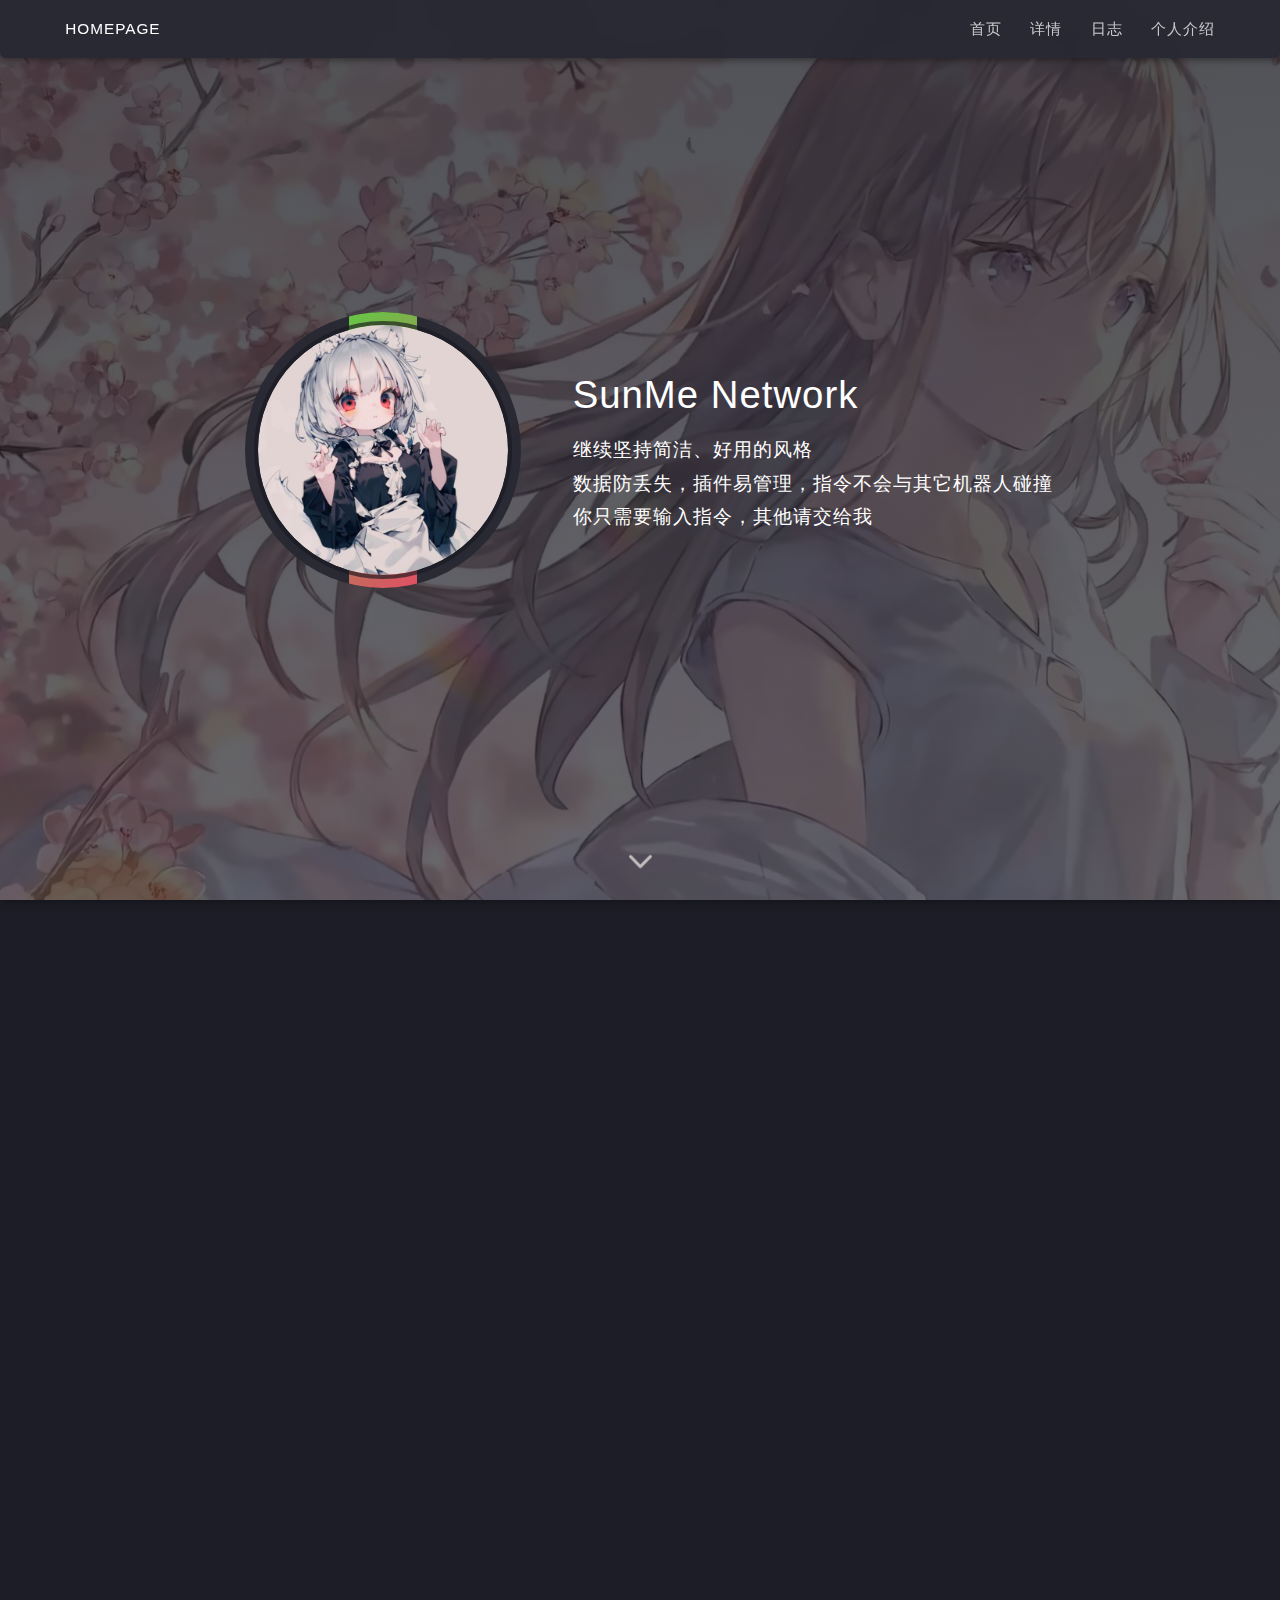
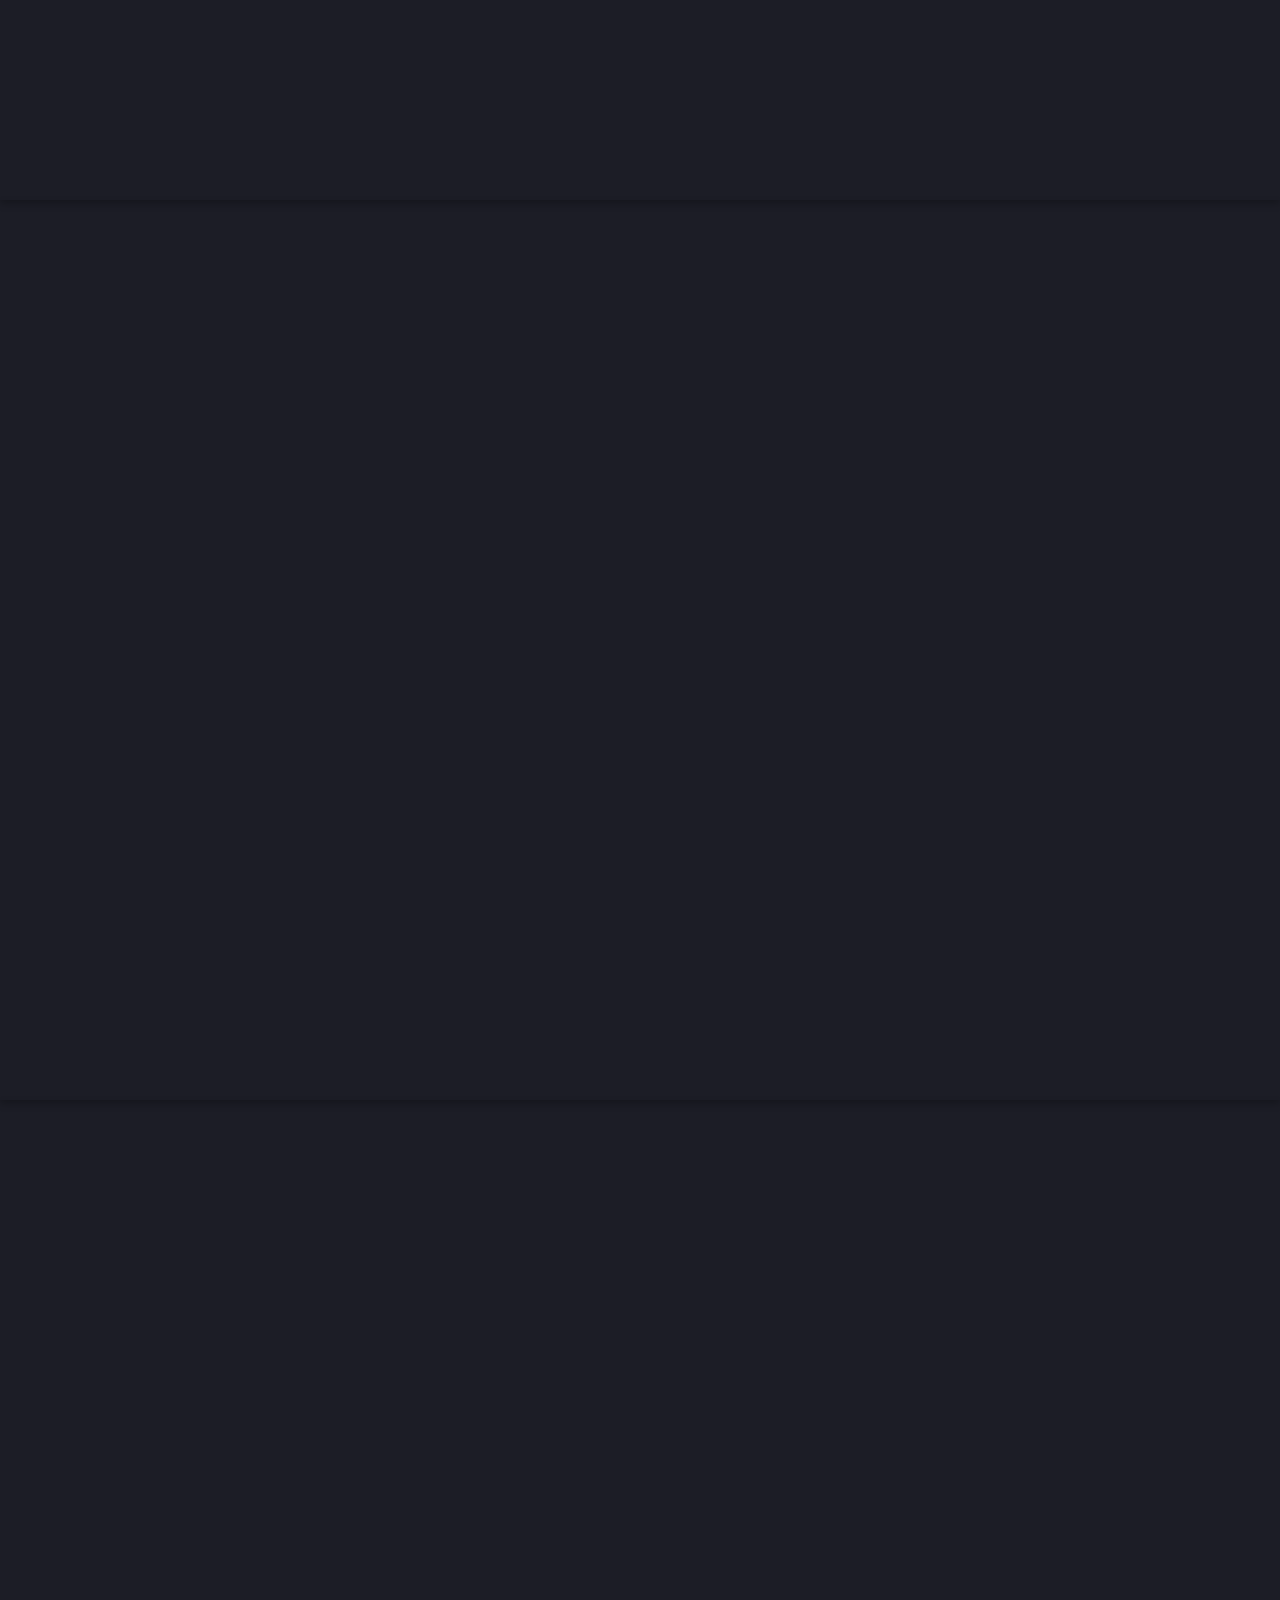
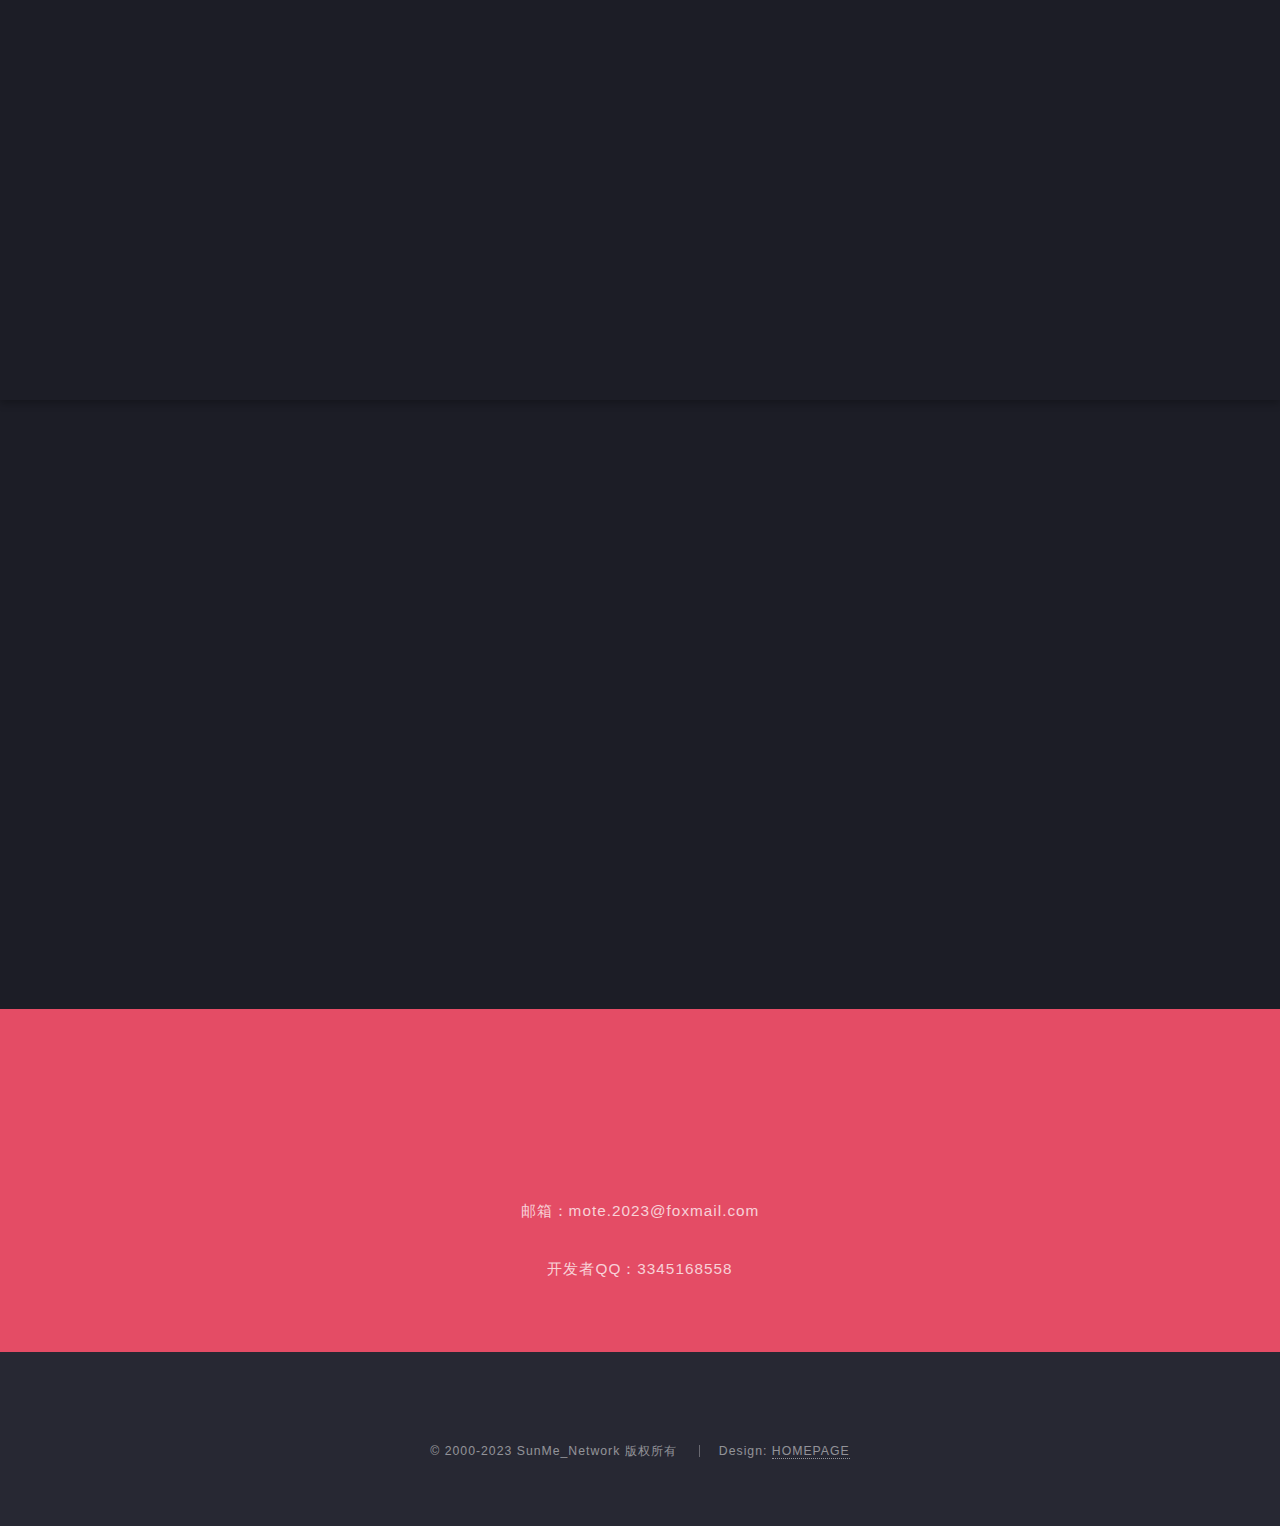
<file: index.html>
<!DOCTYPE html>
<html lang="en">

<head>
    <meta charset="UTF-8">
    <meta http-equiv="X-UA-Compatible" content="IE=edge">
    <meta name="viewport" content="width=device-width, initial-scale=1.0">
    <title>零次元风格のSunMe Bot</title>
    <meta name="description" content="一个叫做SunMe的小组织">
    <meta name="keywords" content="二次元，宅属性，前端，编程，全栈，绘画，设计">
    <link rel="icon" href="./image/index/logo.jpg">
    <link rel="stylesheet" href="./css/main.css">

    <!-- Scripts -->
    <script src="./js/jquery.min.js"></script>
    <script src="./js/jquery.scrolly.min.js"></script>
    <script src="./js/jquery.dropotron.min.js"></script>
    <script src="./js/jquery.scrollex.min.js"></script>
    <script src="./js/skel.min.js"></script>
    <script src="./js/util.js"></script>
    <script src="./js/main.js"></script>
</head>

<body class="landing">
    <div id="page-wrapper">
        <!-- Header -->
        <header id="header">
            <h1 id="logo"><a href="./index.html">HOMEPAGE</a></h1>
            <nav id="nav">
                <ul>
                    <li><a href="./index.html">首页</a></li>
                    <li><a href="#" onclick="a('./detail.html')">详情</a></li>
                    <li><a href="#" onclick="a('./log.html')">日志</a></li>
                    <li><a href="#" onclick="a('./persional.html')">个人介绍</a></li>
                </ul>
            </nav>
        </header>
    </div>

    <!-- 把请求到的内容加载到页面中 -->
    <div id="center">

        <!-- 首页 -->

        <!-- Banner -->
        <section id="banner">
            <div class="content">
                <span class="image">
                    <div class="img-content">
                        <img src="./image/index/logo.jpg" alt="SunMe资源" />
                    </div>
                </span>
                <header>
                    <h2>SunMe Network</h2>
                    <p>继续坚持简洁、好用的风格
                        <br>数据防丢失，插件易管理，指令不会与其它机器人碰撞
                        <br>你只需要输入指令，其他请交给我
                    </p>
                </header>
            </div>
            <a href="#one" class="goto-next scrolly">Next</a>
        </section>

        <!-- One -->
        <section id="one" class="spotlight style1 bottom">
            <span class="image fit main">
                <img src="./image/index/2.jpg" alt="关于我们" />
            </span>
            <div class="content">
                <div class="container">
                    <div class="row">
                        <div class="4u 12u$(medium)">
                            <header>
                                <h2>关于我们</h2>
                                <p>一个一天PV只有1000的小站，但还是想要好好做下去....</p>
                            </header>
                        </div>
                        <div class="4u 12u$(medium)">
                            <p>公告：
                                <br />提供各种资源网站源码的下载，弹幕网，个人引导页，导航网站...
                            </p>
                        </div>
                        <div class="4u$ 12u$(medium)">
                            <p>开源鸭起始:
                                <br />成立于2020年六一儿童节，目标是建设国内
                                <br />最大的二次元资源站，并在为此努力的路上。
                                <br />我们分享来自全球的动漫资源，无门槛下载
                                <br />资源给你最佳的体验。
                            </p>
                        </div>
                    </div>
                </div>
            </div>
            <a href="#two" class="goto-next scrolly">Next</a>
        </section>

        <!-- Two -->
        <section id="two" class="spotlight style2 right">
            <span class="image fit main">
                <img src="./image/index/3.jpg" alt="" /></span>
            <div class="content">
                <header>
                    <h2>源码下载、互动小站</h2>
                    <p>这个是源码资源下载站！</p>
                </header>
                <p>还希望大家多多投稿！
                    <br />其实还是每天按时审核的呢！
                <ul class="actions">
                    <li><a href=" " class="button">进入开源鸭</a></li>
                </ul>
            </div>
            <a href="#three" class="goto-next scrolly">Next</a>
        </section>

        <!-- Three -->
        <section id="three" class="spotlight style3 left">
            <span class="image fit main bottom"><img src="./image/index/4.jpg" alt="" /></span>
            <div class="content">
                <header>
                    <h2>源码</h2>
                    <p>一个最近才开始涉及的板块！</p>
                </header>
                <p>各种动漫网站源码的下载，弹幕网，个人引导页，导航网站，只要是动漫风的网页都很喜欢！</p>
                <ul class="actions">
                    <li><a href=" " class="button">进入萌源码</a></li>
                </ul>
            </div>
            <a href="#four" class="goto-next scrolly">Next</a>
        </section>

        <!-- Four -->
        <section id="four" class="wrapper style1 special fade-up">
            <div class="container">
                <header class="major">
                    <h2>SunMe团队</h2>
                    <p>是一群有一定 乱七八糟 经验的人员</p>
                </header>
                <div class="box alt">
                    <div class="row uniform">
                        <section class="4u 6u(medium) 12u$(xsmall)">
                            <div class="fa_icon">
                                <span class="icon alt major spinner_01">
                                    <img src="./image/index/acg.jpg" alt="" />
                                    <div class="hobby_img_info">
                                        <h1>动漫</h1>
                                        <h2>漫画&轻小说</h2>
                                    </div>
                                </span>
                            </div>
                            <h3 style="text-align: center;">编外人员</h3>
                            <p>（简介）</p>
                        </section>
                        <section class="4u 6u$(medium) 12u$(xsmall)">
                            <div class="fa_icon">
                                <span class="icon alt major spinner_02">
                                    <img src="./image/index/sheep.jpg" alt="" />
                                    <div class="hobby_img_info">
                                        <h1>编程</h1>
                                        <h2>Python&TypeScript</h2>
                                    </div>
                                </span>
                            </div>
                            <h3 style="text-align: center;">.sheep.</h3>
                            <p>（简介）</p>
                        </section>
                        <section class="4u$ 6u(medium) 12u$(xsmall)">
                            <div class="fa_icon">
                                <span class="icon alt major spinner_03">
                                    <img src="./image/index/reading.jpg" alt="" />
                                    <div class="hobby_img_info">
                                        <h1>音乐</h1>
                                        <h2>乐器&Midi</h2>
                                    </div>
                                </span>
                            </div>
                            <h3 style="text-align: center;">编外人员</h3>
                            <p>（简介）</p>
                        </section>
                    </div>
                </div>
            </div>
        </section>

        <!-- Five -->
        <section id="five" class="wrapper style2 special fade">
            <div class="container">
                <header>
                    <h2>联系方式</h2>
                    <p>这里是我们的联系方式</p>
                </header>
            </div>
            <p>邮箱：mote.2023@foxmail.com</p>
            <p>开发者QQ：3345168558</p>
        </section>

        <!-- Footer -->
        <footer id="footer">
            <ul class="copyright">
                <li>&copy; 2000-2023 SunMe_Network 版权所有</li>
                <li>Design: <a href="./index.html">HOMEPAGE</a></li>
            </ul>
        </footer>
    </div>

    <!-- 音乐播放器代码 -->

</body>

<script>
    // 使用ajax对页面的内容进行请求
    function a(url) {
        $.get(url, function (data) {
            $("#center").html(data)
        });
    }
</script>

</html>
</file>
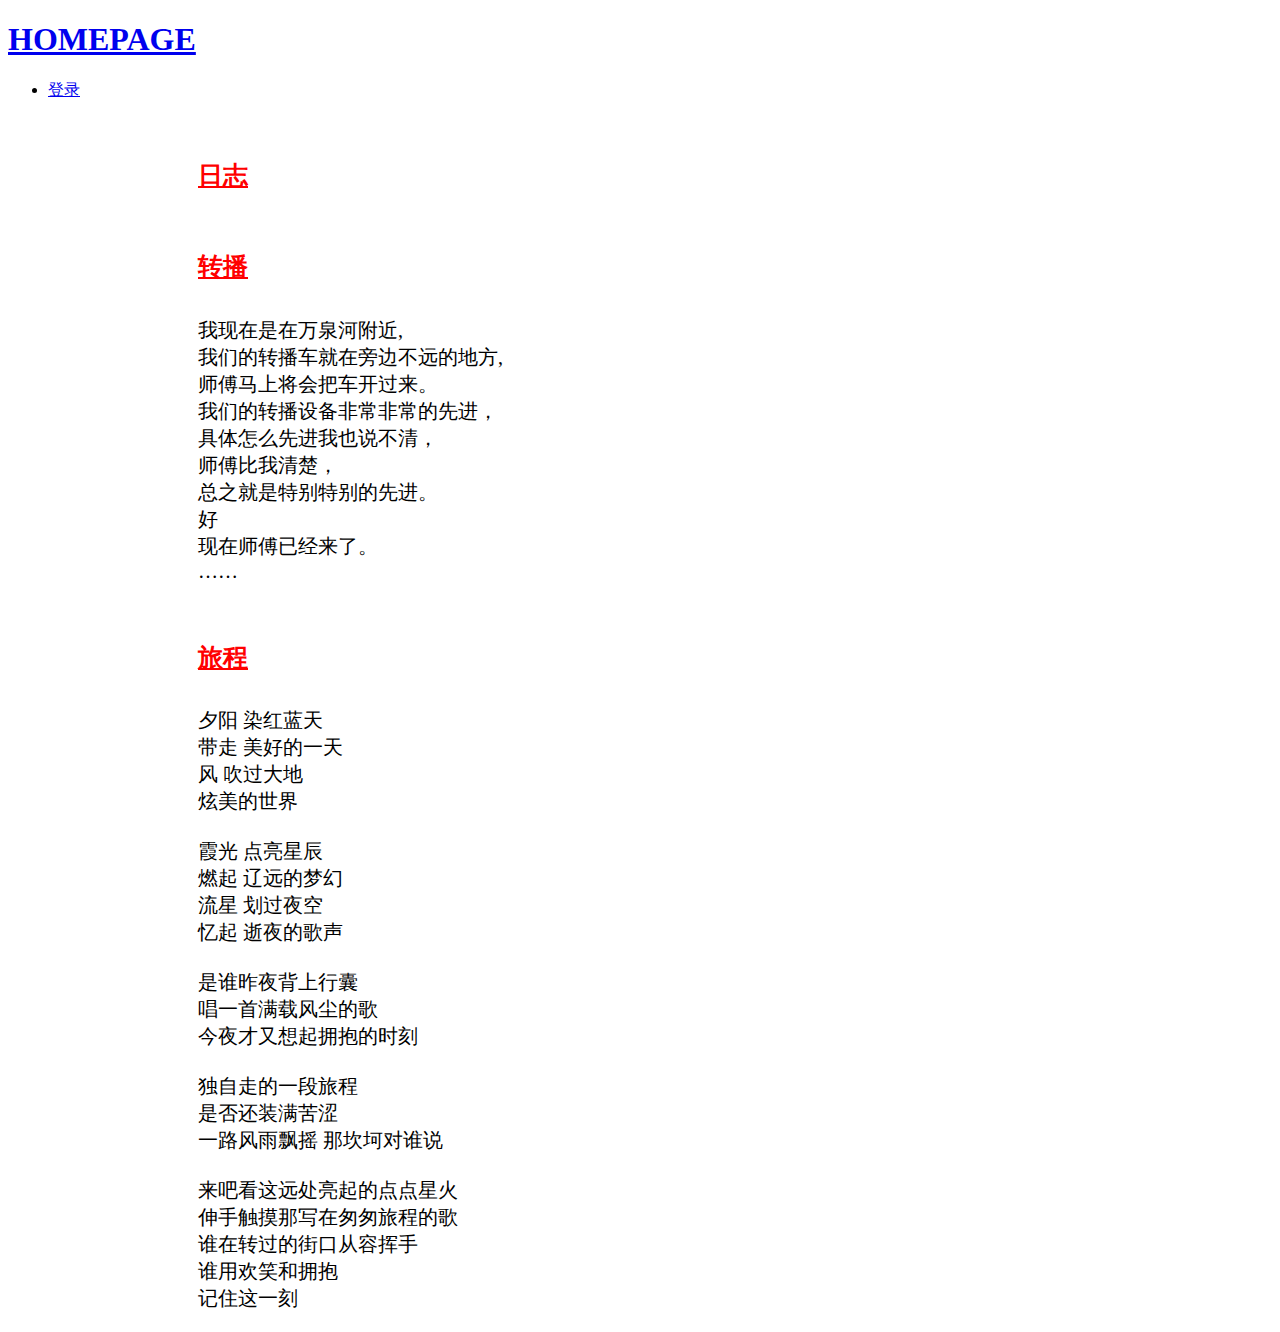
<file: log.html>
<!DOCTYPE html>
<html lang="en">

<head>
    <meta charset="UTF-8">
    <meta http-equiv="X-UA-Compatible" content="IE=edge">
    <meta name="viewport" content="width=device-width, initial-scale=1.0">
    <title>Document</title>
    <link rel="stylesheet" href="./css/log.css">
</head>

<body class="landing">
    <div id="page-wrapper">
        <!-- Header -->
        <header id="header">
            <h1 id="logo"><a href="./index.html">HOMEPAGE</a></h1>
            <nav id="nav">
                <ul>
                    <li><a href="#" class="button special" onclick="a('./login.html')">登录</a></li>
                </ul>
            </nav>
        </header>
    </div>

    <div id="middle">
        <h4>日志</h4>
            <h4>转播</h4>
            <p>我现在是在万泉河附近,<br>
                我们的转播车就在旁边不远的地方,<br>
                师傅马上将会把车开过来。<br>
                我们的转播设备非常非常的先进，<br>
                具体怎么先进我也说不清，<br>
                师傅比我清楚，<br>
                总之就是特别特别的先进。<br>
                好<br>
                现在师傅已经来了。<br>
                ……	</p>
            <h4>旅程</h4>
            <p>夕阳 染红蓝天<br>
                带走 美好的一天<br>
                风 吹过大地<br>
                炫美的世界<br>
                <br>
                霞光 点亮星辰<br>
                燃起 辽远的梦幻<br>
                流星 划过夜空<br>
                忆起 逝夜的歌声<br>
                <br>
                是谁昨夜背上行囊<br>
                唱一首满载风尘的歌<br>
                今夜才又想起拥抱的时刻<br>
                <br>
                独自走的一段旅程<br>
                是否还装满苦涩<br>
                一路风雨飘摇 那坎坷对谁说<br>
                <br>
                来吧看这远处亮起的点点星火<br>
                伸手触摸那写在匆匆旅程的歌<br>
                谁在转过的街口从容挥手<br>
                谁用欢笑和拥抱<br>
                记住这一刻</p>
    </div>
</body>

<script>
    // 使用ajax对页面的内容进行请求
    function a(url) {
        $.get(url, function (data) {
            $("#center").html(data)
        });
    }
</script>

</html>
</file>
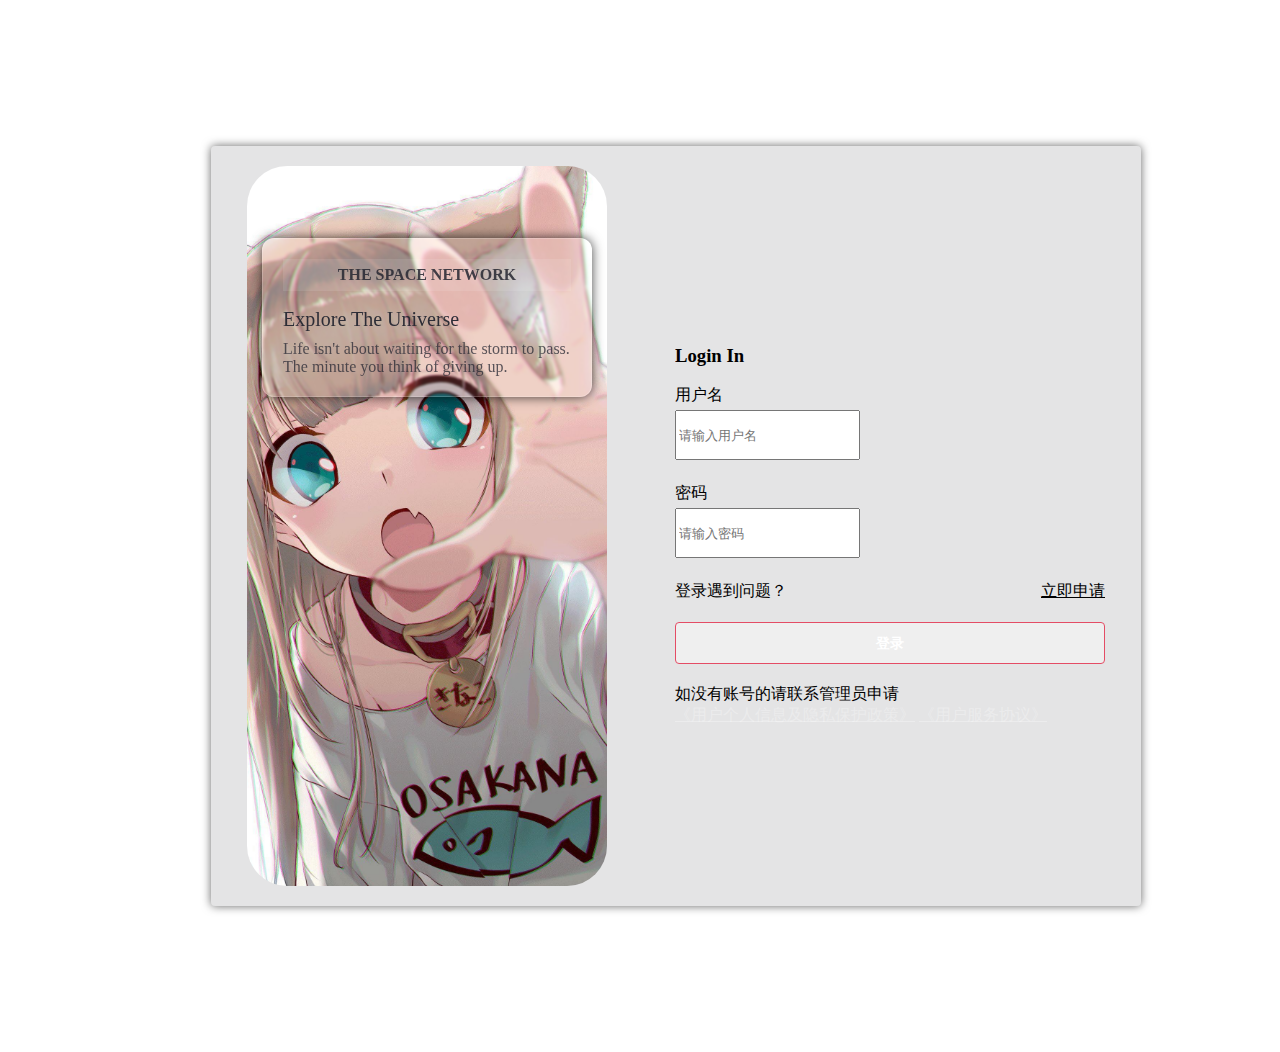
<file: login.html>
<!DOCTYPE html>
<html lang="en">

<head>
    <meta charset="UTF-8">
    <meta http-equiv="X-UA-Compatible" content="IE=edge">
    <meta name="viewport" content="width=device-width, initial-scale=1.0">
    <title>Document</title>
    <link rel="stylesheet" href="./css/login.css">
</head>

<body>
    <div class="contect">
        <div class="login-wrapper">
            <div class="left-img">
                <div class="glass">
                    <div class="tips">
                        <div class="title">
                            THE SPACE NETWORK
                        </div>
                        <h3>Explore The Universe</h3>
                        <span>Life isn't about waiting for the storm to pass.</span>
                        <br>
                        <span>The minute you think of giving up.</span>
                    </div>
                </div>
            </div>
            <div class="right-login-form">
                <div class="form-wrapper">
                    <h3>Login In</h3>
                    <div class="input-items">
                        <div class="input-tips">用户名</div>
                        <input type="text" class="inputs" placeholder="请输入用户名" id="mobile" oninput="checkMobile()"
                            maxlength="15">
                        <div class="warn" id="mobileTip"></div>
                    </div>
                    <div class="input-items">
                        <div class="input-tips">密码</div>
                        <div class="input-inner">
                            <input type="text" class="inputs" placeholder="请输入密码" id="code" oninput="checkCode()"
                                maxlength="12" >
                          
                        </div>
                        <div class="warn" id="codeTip"></div>
                    </div>
                    <div class="register-bar">
                        <span class="meet-problems">登录遇到问题？</span>
                        <a href="#" class="to-register">立即申请</a>
                    </div>
                    <div class="btn">
                        <button class="button special" id="sub" onclick="regF()">登录</button>
                    </div>
                    <p class="login-tip">
                        <span>如没有账号的请联系管理员申请</span><br>
                        <a href="#">《用户个人信息及隐私保护政策》</a>
                        <a href="#">《用户服务协议》</a><br>
                    </p>
                </div>
            </div>
        </div>
    </div>

    <script>
        let flag = false;
        let sec = 61;

        // 用户名验证
        function checkMobile() {
            let mobileDom = document.getElementById("mobile");
            let mobile = mobileDom.value;
            let mobileTip = document.getElementById("mobileTip");
            if (!mobile) {
                mobileDom.style.borderColor = "#e44c65";
                mobileTip.innerText = "请输入用户名";
                return false;
            }
        }


        //登录
        function regF() {
            if (checkMobile() && checkCode()) {
                alert("登录成功");
            }
        }
    </script>

</body>

</html>
</file>
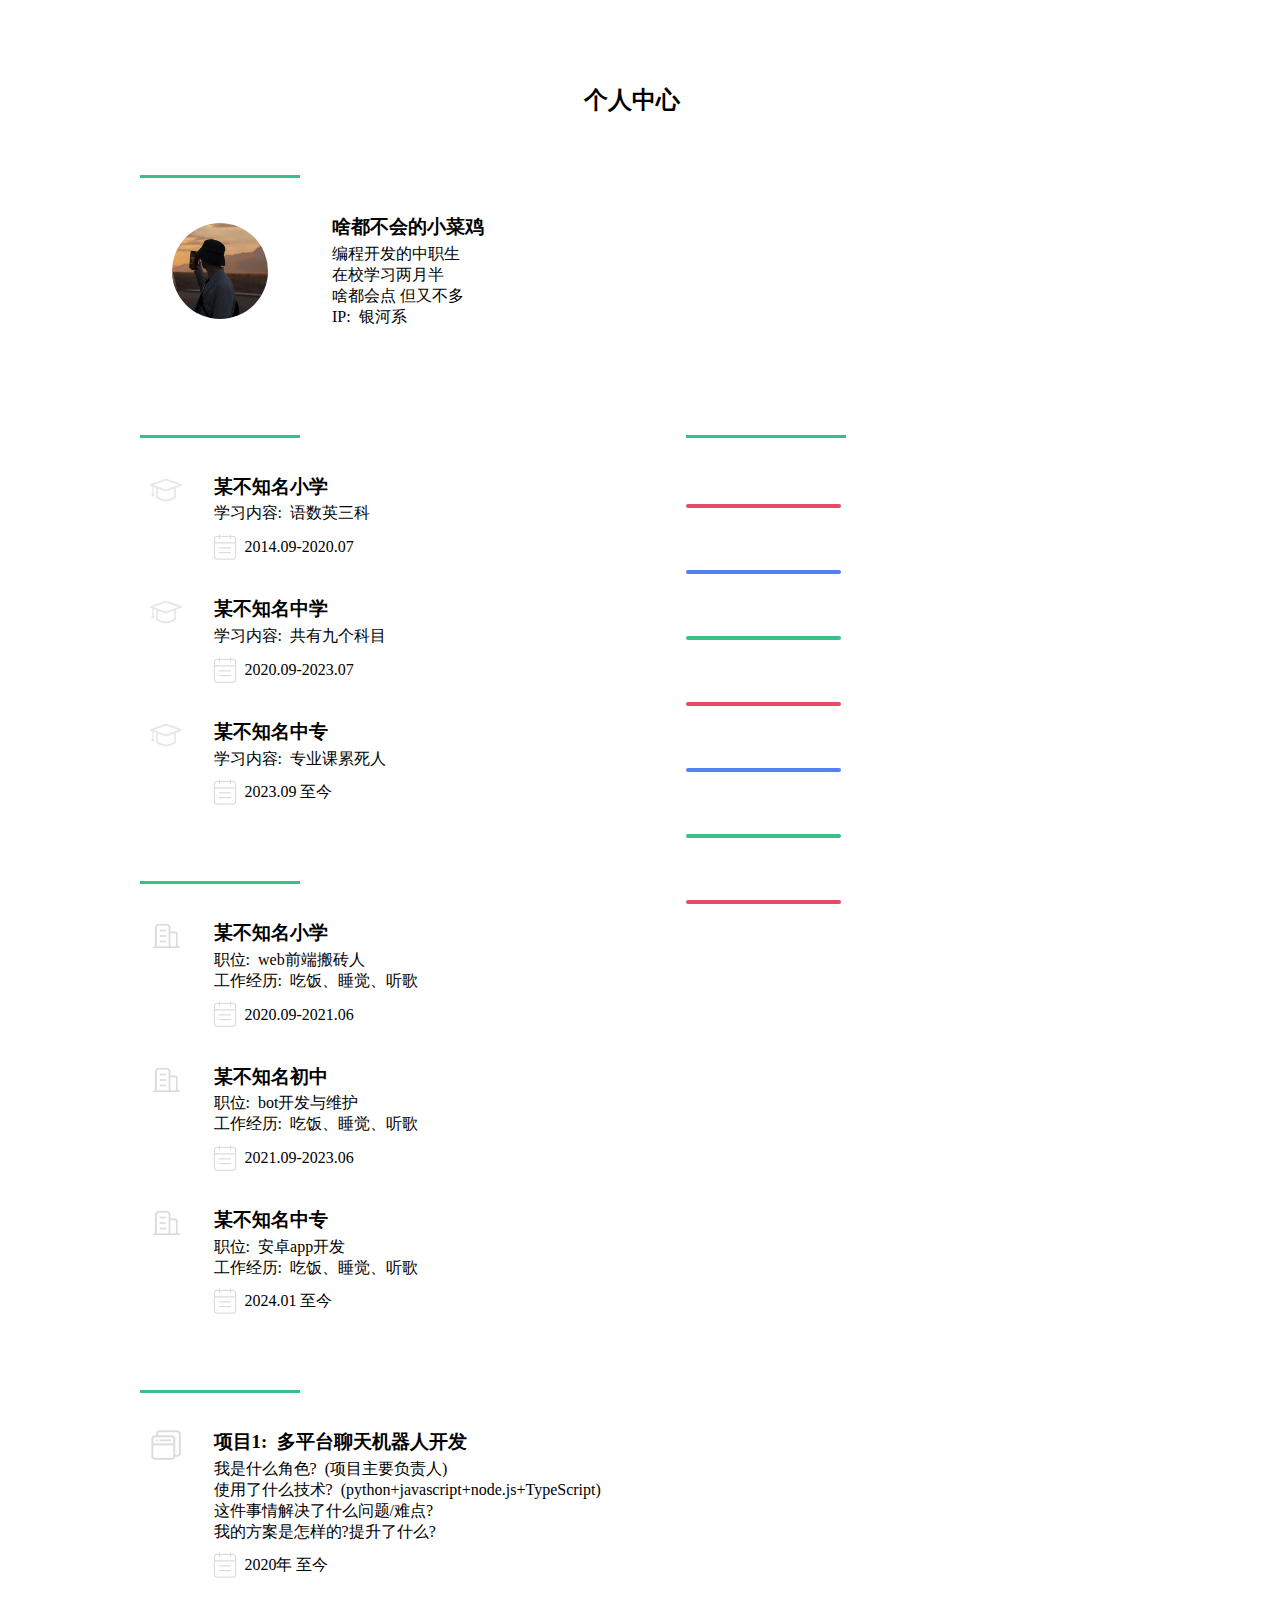
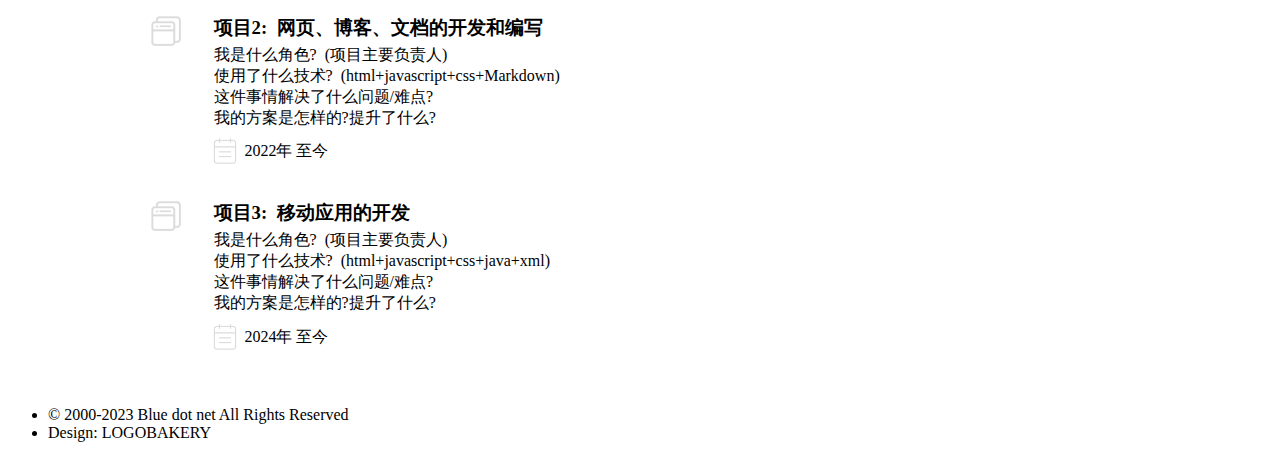
<file: persional.html>
<!DOCTYPE html>
<html lang="en">

<head>
    <meta charset="UTF-8">
    <meta http-equiv="X-UA-Compatible" content="IE=edge">
    <meta name="viewport" content="width=device-width, initial-scale=1.0">
    <title>Document</title>
    <link rel="stylesheet" href="./css/persional.css">
</head>

<body class="landing">
    <!-- 首页 -->
    <header class="major">
        <h2>个人中心</h2>
    </header>

    <!-- 个人介绍 -->
    <section id="introduction" class="wrapper style1 special fade-up">
        <div class="introduction">
            <div class="introduction-title">
                <h2>个人介绍</h2>
            </div>
            <section class="introduction-main" style="align-items: center;">
                <div class="left">
                    <span class="img major">
                        <img src="./image/index/sheep.jpg" alt="" />
                    </span>
                </div>
                <div class="text">
                    <h3>啥都不会的小菜鸡</h3>
                    <p>编程开发的中职生</p>
                    <p>在校学习两月半</p>
                    <p>啥都会点  但又不多</p>
                    <p>IP:&nbsp;&nbsp;银河系</p>
                </div>
            </section>
        </div>
    </section>

    <!-- 个人经历 -->
    <section class="introduce">
        <div class="left">
            <!-- 教育经历 -->
            <section id="education" class="wrapper style1 special fade-up">
                <div class="introduction">
                    <div class="introduction-title">
                        <h2>教育经历</h2>
                    </div>
                    <section class="introduction-main">
                        <div class="hat">
                            <img src="./image/persional/教育.png" alt="">
                        </div>
                        <div class="text">
                            <h3>某不知名小学</h3>
                            <p>学习内容:&nbsp;&nbsp;语数英三科</p>
                            <div class="time">
                                <div class="icon">
                                    <img src="./image/persional/日历.png" alt="">
                                </div>
                                <p style="margin-top: 1px;">2014.09-2020.07</p>
                            </div>
                        </div>
                    </section>

                    <section class="introduction-main" style="padding: 2em 0 0 0;">
                        <div class="hat">
                            <img src="./image/persional/教育.png" alt="">
                        </div>
                        <div class="text">
                            <h3>某不知名中学</h3>
                            <p>学习内容:&nbsp;&nbsp;共有九个科目</p>
                            <div class="time">
                                <div class="icon">
                                    <img src="./image/persional/日历.png" alt="">
                                </div>
                                <p style="margin-top: 1px;">2020.09-2023.07</p>
                            </div>
                        </div>
                    </section>

                    <section class="introduction-main" style="padding: 2em 0 0 0;">
                        <div class="hat">
                            <img src="./image/persional/教育.png" alt="">
                        </div>
                        <div class="text">
                            <h3>某不知名中专</h3>
                            <p>学习内容:&nbsp;&nbsp;专业课累死人</p>
                            <div class="time">
                                <div class="icon">
                                    <img src="./image/persional/日历.png" alt="">
                                </div>
                                <p style="margin-top: 1px;">2023.09 至今</p>
                            </div>
                        </div>
                    </section>

                </div>
            </section>

            <!-- 个人经历 -->
            <section id="education" class="wrapper style1 special fade-up">
                <div class="introduction">
                    <div class="introduction-title">
                        <h2>个人经历</h2>
                    </div>

                    <section class="introduction-main">
                        <div class="hat">
                            <img src="./image/persional/公司.png" alt="">
                        </div>
                        <div class="text">
                            <h3>某不知名小学</h3>
                            <p>职位:&nbsp;&nbsp;web前端搬砖人</p>
                            <p>工作经历:&nbsp;&nbsp;吃饭、睡觉、听歌</p>
                            <div class="time">
                                <div class="icon">
                                    <img src="./image/persional/日历.png" alt="">
                                </div>
                                <p style="margin-top: 1px;">2020.09-2021.06</p>
                            </div>
                        </div>
                    </section>

                    <section class="introduction-main" style="padding: 2em 0 0 0;">
                        <div class="hat">
                            <img src="./image/persional/公司.png" alt="">
                        </div>
                        <div class="text">
                            <h3>某不知名初中</h3>
                            <p>职位:&nbsp;&nbsp;bot开发与维护</p>
                            <p>工作经历:&nbsp;&nbsp;吃饭、睡觉、听歌</p>
                            <div class="time">
                                <div class="icon">
                                    <img src="./image/persional/日历.png" alt="">
                                </div>
                                <p style="margin-top: 1px;">2021.09-2023.06</p>
                            </div>
                        </div>
                    </section>

                    <section class="introduction-main" style="padding: 2em 0 0 0;">
                        <div class="hat">
                            <img src="./image/persional/公司.png" alt="">
                        </div>
                        <div class="text">
                            <h3>某不知名中专</h3>
                            <p>职位:&nbsp;&nbsp;安卓app开发</p>
                            <p>工作经历:&nbsp;&nbsp;吃饭、睡觉、听歌</p>
                            <div class="time">
                                <div class="icon">
                                    <img src="./image/persional/日历.png" alt="">
                                </div>
                                <p style="margin-top: 1px;">2024.01 至今</p>
                            </div>
                        </div>
                    </section>

                </div>
            </section>
        </div>

        <!-- 技能掌握情况 -->
        <div class="right">
            <!-- 专业技能 -->
            <section id="education">
                <div class="introduction">
                    <div class="introduction-title">
                        <h2>专业技能</h2>
                    </div>
                    <div class="introduction-content">
                        <h3 class="title">
                            <span>Python</span>
                            <span>30%</span>
                        </h3>
                        <div class="progress style1">
                            <div class="progress-in"></div>
                        </div>
                    </div>
                    <div class="introduction-content">
                        <h3 class="title">
                            <span>JavaScript</span>
                            <span>30%</span>
                        </h3>
                        <div class="progress style2">
                            <div class="progress-in"></div>
                        </div>
                    </div>
                    <div class="introduction-content">
                        <h3 class="title">
                            <span>Node.js</span>
                            <span>30%</span>
                        </h3>
                        <div class="progress style3">
                            <div class="progress-in"></div>
                        </div>
                    </div>
                    <div class="introduction-content">
                        <h3 class="title">
                            <span>Markdown</span>
                            <span>30%</span>
                        </h3>
                        <div class="progress style4">
                            <div class="progress-in"></div>
                        </div>
                    </div>
                    <div class="introduction-content">
                        <h3 class="title">
                            <span>html+css</span>
                            <span>30%</span>
                        </h3>
                        <div class="progress style5">
                            <div class="progress-in"></div>
                        </div>
                    </div>
                    <div class="introduction-content">
                        <h3 class="title">
                            <span>Vue</span>
                            <span>30%</span>
                        </h3>
                        <div class="progress style6">
                            <div class="progress-in"></div>
                        </div>
                    </div>
                    <div class="introduction-content">
                        <h3 class="title">
                            <span>java+xml</span>
                            <span>30%</span>
                        </h3>
                        <div class="progress style7">
                            <div class="progress-in"></div>
                        </div>
                    </div>
                </div>
            </section>
        </div>
    </section>

            <!-- 项目经验 -->
            <section id="education" class="wrapper style1 special fade-up">
                <div class="introduction">
                    <div class="introduction-title">
                        <h2>项目经验</h2>
                    </div>

                    <!-- 项目一 -->
                    <section class="introduction-main">
                        <div class="hat">
                            <img src="./image/persional/项目.png" alt="">
                        </div>
                        <div class="text">
                            <h3>项目1:&nbsp;&nbsp;多平台聊天机器人开发</h3>
                            <p>我是什么角色?&nbsp;&nbsp;(项目主要负责人)</p>
                            <p>使用了什么技术?&nbsp;&nbsp;(python+javascript+node.js+TypeScript)</p>
                            <p>这件事情解决了什么问题/难点?</p>
                            <p>我的方案是怎样的?提升了什么?</p>
                            <div class="time">
                                <div class="icon">
                                    <img src="./image/persional/日历.png" alt="">
                                </div>
                                <p style="margin-top: 1px;">2020年 至今</p>
                            </div>
                        </div>
                    </section>

                    <section class="introduction-main" style="padding: 2em 0 0 0;">
                        <div class="hat">
                            <img src="./image/persional/项目.png" alt="">
                        </div>
                        <div class="text">
                            <h3>项目2:&nbsp;&nbsp;网页、博客、文档的开发和编写</h3>
                            <p>我是什么角色?&nbsp;&nbsp;(项目主要负责人)</p>
                            <p>使用了什么技术?&nbsp;&nbsp;(html+javascript+css+Markdown)</p>
                            <p>这件事情解决了什么问题/难点?</p>
                            <p>我的方案是怎样的?提升了什么?</p>
                            <div class="time">
                                <div class="icon">
                                    <img src="./image/persional/日历.png" alt="">
                                </div>
                                <p style="margin-top: 1px;">2022年 至今</p>
                            </div>
                        </div>
                    </section>

                    <section class="introduction-main" style="padding: 2em 0 0 0;">
                        <div class="hat">
                            <img src="./image/persional/项目.png" alt="">
                        </div>
                        <div class="text">
                            <h3>项目3:&nbsp;&nbsp;移动应用的开发</h3>
                            <p>我是什么角色?&nbsp;&nbsp;(项目主要负责人)</p>
                            <p>使用了什么技术?&nbsp;&nbsp;(html+javascript+css+java+xml)</p>
                            <p>这件事情解决了什么问题/难点?</p>
                            <p>我的方案是怎样的?提升了什么?</p>
                            <div class="time">
                                <div class="icon">
                                    <img src="./image/persional/日历.png" alt="">
                                </div>
                                <p style="margin-top: 1px;">2024年 至今</p>
                            </div>
                        </div>
                    </section>

                </div>
            </section>

    <!-- Footer -->
    <footer id="footer">
        <ul class="copyright">
            <li>&copy; 2000-2023 Blue dot net All Rights Reserved</li>
            <li>Design: <a>LOGOBAKERY</a></li>
        </ul>
    </footer>

</body>

</html>
</file>
<file: css/main.css>
/*
	Landed by HTML5 UP
	html5up.net | @n33co
	Free for personal and commercial use under the CCA 3.0 license (html5up.net/license)
*/

::selection {
    background: #169ADA;
    text-shadow: none;
    color: #fff;
}

::-webkit-scrollbar {
    width: 10px;
    height: 8px;
}

::-webkit-scrollbar-button {
    display: none
}

::-webkit-scrollbar-track {
    background-color: black
}

::-webkit-scrollbar-track-piece {
    background: #ddd
}

::-webkit-scrollbar-thumb {
    background-color: #e44c65;
}

::-webkit-scrollbar-thumb:hover {
    background-color: #3B3B3B
}

::-webkit-scrollbar-corner {
    background-color: #535353
}

::-webkit-scrollbar-resizer {
    background-color: #FF6E00
}

@font-face {
    font-family: MyFont;
    src: url("/assets/fonts/font.otf");
}

body,
input,
select,
textarea {
    /*font-family: 'MyFont', 'Open Sans', 'Microsoft YaHei', sans-serif!important;*/
    font-family: '微软雅黑', 'Open Sans', 'Microsoft YaHei', sans-serif !important;
    letter-spacing: 1px;
}

.headertop {
    width: 100%;
    display: table;
    min-height: 300px;
    padding: 2em 0 4em 0;
    height: 10vh;
    background: url(./image/index/2.jpg) bottom center;
    background-size: cover;
    background-attachment: fixed;
    box-shadow: 0 0 15px #e44c65;
}

@media screen and (min-width: 1681px) {
    .plive {
        height: 800px;
    }
}

@media screen and (max-width: 1680px) {
    .plive {
        height: 800px;
    }
}

@media screen and (max-width: 1280px) {
    .plive {
        height: 730px;
    }
}

@media screen and (max-width: 980px) {
    .plive {
        height: 580px;
    }
}

@media screen and (max-width: 736px) {
    .plive {
        height: 450px;
    }
}

@media screen and (max-width: 480px) {
    .plive {
        height: 320px;
    }
}

/* Reset */

html,
body,
div,
span,
applet,
object,
iframe,
h1,
h2,
h3,
h4,
h5,
h6,
p,
blockquote,
pre,
a,
abbr,
acronym,
address,
big,
cite,
code,
del,
dfn,
em,
img,
ins,
kbd,
q,
s,
samp,
small,
strike,
strong,
sub,
sup,
tt,
var,
b,
u,
i,
center,
dl,
dt,
dd,
ol,
ul,
li,
fieldset,
form,
label,
legend,
table,
caption,
tbody,
tfoot,
thead,
tr,
th,
td,
article,
aside,
canvas,
details,
embed,
figure,
figcaption,
footer,
header,
hgroup,
menu,
nav,
output,
ruby,
section,
summary,
time,
mark,
audio,
video {
    margin: 0;
    padding: 0;
    border: 0;
    font-size: 100%;
    font: inherit;
    vertical-align: baseline;
}

article,
aside,
details,
figcaption,
figure,
footer,
header,
hgroup,
menu,
nav,
section {
    display: block;
}

body {
    line-height: 1;
}

ol,
ul {
    list-style: none;
}

blockquote,
q {
    quotes: none;
}

blockquote:before,
blockquote:after,
q:before,
q:after {
    content: '';
    content: none;
}

table {
    border-collapse: collapse;
    border-spacing: 0;
}

body {
    -webkit-text-size-adjust: none;
}

/* Box Model */

*,
*:before,
*:after {
    -moz-box-sizing: border-box;
    -webkit-box-sizing: border-box;
    box-sizing: border-box;
}

/* Containers */

.container {
    margin-left: auto;
    margin-right: auto;
}

.container.\31 25\25 {
    width: 100%;
    max-width: 87.5em;
    min-width: 70em;
}

.container.\37 5\25 {
    width: 52.5em;
}

.container.\35 0\25 {
    width: 35em;
}

.container.\32 5\25 {
    width: 17.5em;
}

.container {
    width: 70em;
}

@media screen and (max-width: 1680px) {

    .container.\31 25\25 {
        width: 100%;
        max-width: 87.5em;
        min-width: 70em;
    }

    .container.\37 5\25 {
        width: 52.5em;
    }

    .container.\35 0\25 {
        width: 35em;
    }

    .container.\32 5\25 {
        width: 17.5em;
    }

    .container {
        width: 70em;
    }

}

@media screen and (max-width: 1280px) {

    .container.\31 25\25 {
        width: 100%;
        max-width: 112.5%;
        min-width: 90%;
    }

    .container.\37 5\25 {
        width: 67.5%;
    }

    .container.\35 0\25 {
        width: 45%;
    }

    .container.\32 5\25 {
        width: 22.5%;
    }

    .container {
        width: 90%;
    }

}

@media screen and (max-width: 980px) {

    .container.\31 25\25 {
        width: 100%;
        max-width: 125%;
        min-width: 100%;
    }

    .container.\37 5\25 {
        width: 75%;
    }

    .container.\35 0\25 {
        width: 50%;
    }

    .container.\32 5\25 {
        width: 25%;
    }

    .container {
        width: 100% !important;
    }

}

@media screen and (max-width: 736px) {

    .container.\31 25\25 {
        width: 100%;
        max-width: 125%;
        min-width: 100%;
    }

    .container.\37 5\25 {
        width: 75%;
    }

    .container.\35 0\25 {
        width: 50%;
    }

    .container.\32 5\25 {
        width: 25%;
    }

    .container {
        width: 100% !important;
    }

}

@media screen and (max-width: 480px) {

    .container.\31 25\25 {
        width: 100%;
        max-width: 125%;
        min-width: 100%;
    }

    .container.\37 5\25 {
        width: 75%;
    }

    .container.\35 0\25 {
        width: 50%;
    }

    .container.\32 5\25 {
        width: 25%;
    }

    .container {
        width: 100% !important;
    }

}

/* Grid */

.row {
    border-bottom: solid 1px transparent;
    -moz-box-sizing: border-box;
    -webkit-box-sizing: border-box;
    box-sizing: border-box;
}

.row>* {
    float: left;
    -moz-box-sizing: border-box;
    -webkit-box-sizing: border-box;
    box-sizing: border-box;
}

.row:after,
.row:before {
    content: '';
    display: block;
    clear: both;
    height: 0;
}

.row.uniform>*> :first-child {
    margin-top: 0;
}

.row.uniform>*> :last-child {
    margin-bottom: 0;
}

.row.\30 \25>* {
    padding: 0 0 0 0em;
}

.row.\30 \25 {
    margin: 0 0 -1px 0em;
}

.row.uniform.\30 \25>* {
    padding: 0em 0 0 0em;
}

.row.uniform.\30 \25 {
    margin: 0em 0 -1px 0em;
}

.row>* {
    padding: 0 0 0 2.5em;
}

.row {
    margin: 0 0 -1px -2.5em;
}

.row.uniform>* {
    padding: 2.5em 0 0 2.5em;
}

.row.uniform {
    margin: -2.5em 0 -1px -2.5em;
}

.row.\32 00\25>* {
    padding: 0 0 0 5em;
}

.row.\32 00\25 {
    margin: 0 0 -1px -5em;
}

.row.uniform.\32 00\25>* {
    padding: 5em 0 0 5em;
}

.row.uniform.\32 00\25 {
    margin: -5em 0 -1px -5em;
}

.row.\31 50\25>* {
    padding: 0 0 0 3.75em;
}

.row.\31 50\25 {
    margin: 0 0 -1px -3.75em;
}

.row.uniform.\31 50\25>* {
    padding: 3.75em 0 0 3.75em;
}

.row.uniform.\31 50\25 {
    margin: -3.75em 0 -1px -3.75em;
}

.row.\35 0\25>* {
    padding: 0 0 0 1.25em;
}

.row.\35 0\25 {
    margin: 0 0 -1px -1.25em;
}

.row.uniform.\35 0\25>* {
    padding: 1.25em 0 0 1.25em;
}

.row.uniform.\35 0\25 {
    margin: -1.25em 0 -1px -1.25em;
}

.row.\32 5\25>* {
    padding: 0 0 0 0.625em;
}

.row.\32 5\25 {
    margin: 0 0 -1px -0.625em;
}

.row.uniform.\32 5\25>* {
    padding: 0.625em 0 0 0.625em;
}

.row.uniform.\32 5\25 {
    margin: -0.625em 0 -1px -0.625em;
}

.\31 2u,
.\31 2u\24 {
    width: 100%;
    clear: none;
    margin-left: 0;
}

.\31 1u,
.\31 1u\24 {
    width: 91.6666666667%;
    clear: none;
    margin-left: 0;
}

.\31 0u,
.\31 0u\24 {
    width: 83.3333333333%;
    clear: none;
    margin-left: 0;
}

.\39 u,
.\39 u\24 {
    width: 75%;
    clear: none;
    margin-left: 0;
}

.\38 u,
.\38 u\24 {
    width: 66.6666666667%;
    clear: none;
    margin-left: 0;
}

.\37 u,
.\37 u\24 {
    width: 58.3333333333%;
    clear: none;
    margin-left: 0;
}

.\36 u,
.\36 u\24 {
    width: 50%;
    clear: none;
    margin-left: 0;
}

.\35 u,
.\35 u\24 {
    width: 41.6666666667%;
    clear: none;
    margin-left: 0;
}

.\34 u,
.\34 u\24 {
    width: 33.3333333333%;
    clear: none;
    margin-left: 0;
}

.\33 u,
.\33 u\24 {
    width: 25%;
    clear: none;
    margin-left: 0;
}

.\32 u,
.\32 u\24 {
    width: 16.6666666667%;
    clear: none;
    margin-left: 0;
}

.\31 u,
.\31 u\24 {
    width: 8.3333333333%;
    clear: none;
    margin-left: 0;
}

.\31 2u\24+*,
.\31 1u\24+*,
.\31 0u\24+*,
.\39 u\24+*,
.\38 u\24+*,
.\37 u\24+*,
.\36 u\24+*,
.\35 u\24+*,
.\34 u\24+*,
.\33 u\24+*,
.\32 u\24+*,
.\31 u\24+* {
    clear: left;
}

.\-11u {
    margin-left: 91.66667%;
}

.\-10u {
    margin-left: 83.33333%;
}

.\-9u {
    margin-left: 75%;
}

.\-8u {
    margin-left: 66.66667%;
}

.\-7u {
    margin-left: 58.33333%;
}

.\-6u {
    margin-left: 50%;
}

.\-5u {
    margin-left: 41.66667%;
}

.\-4u {
    margin-left: 33.33333%;
}

.\-3u {
    margin-left: 25%;
}

.\-2u {
    margin-left: 16.66667%;
}

.\-1u {
    margin-left: 8.33333%;
}

@media screen and (max-width: 1680px) {

    .row>* {
        padding: 0 0 0 2.5em;
    }

    .row {
        margin: 0 0 -1px -2.5em;
    }

    .row.uniform>* {
        padding: 2.5em 0 0 2.5em;
    }

    .row.uniform {
        margin: -2.5em 0 -1px -2.5em;
    }

    .row.\32 00\25>* {
        padding: 0 0 0 5em;
    }

    .row.\32 00\25 {
        margin: 0 0 -1px -5em;
    }

    .row.uniform.\32 00\25>* {
        padding: 5em 0 0 5em;
    }

    .row.uniform.\32 00\25 {
        margin: -5em 0 -1px -5em;
    }

    .row.\31 50\25>* {
        padding: 0 0 0 3.75em;
    }

    .row.\31 50\25 {
        margin: 0 0 -1px -3.75em;
    }

    .row.uniform.\31 50\25>* {
        padding: 3.75em 0 0 3.75em;
    }

    .row.uniform.\31 50\25 {
        margin: -3.75em 0 -1px -3.75em;
    }

    .row.\35 0\25>* {
        padding: 0 0 0 1.25em;
    }

    .row.\35 0\25 {
        margin: 0 0 -1px -1.25em;
    }

    .row.uniform.\35 0\25>* {
        padding: 1.25em 0 0 1.25em;
    }

    .row.uniform.\35 0\25 {
        margin: -1.25em 0 -1px -1.25em;
    }

    .row.\32 5\25>* {
        padding: 0 0 0 0.625em;
    }

    .row.\32 5\25 {
        margin: 0 0 -1px -0.625em;
    }

    .row.uniform.\32 5\25>* {
        padding: 0.625em 0 0 0.625em;
    }

    .row.uniform.\32 5\25 {
        margin: -0.625em 0 -1px -0.625em;
    }

    .\31 2u\28xlarge\29,
    .\31 2u\24\28xlarge\29 {
        width: 100%;
        clear: none;
        margin-left: 0;
    }

    .\31 1u\28xlarge\29,
    .\31 1u\24\28xlarge\29 {
        width: 91.6666666667%;
        clear: none;
        margin-left: 0;
    }

    .\31 0u\28xlarge\29,
    .\31 0u\24\28xlarge\29 {
        width: 83.3333333333%;
        clear: none;
        margin-left: 0;
    }

    .\39 u\28xlarge\29,
    .\39 u\24\28xlarge\29 {
        width: 75%;
        clear: none;
        margin-left: 0;
    }

    .\38 u\28xlarge\29,
    .\38 u\24\28xlarge\29 {
        width: 66.6666666667%;
        clear: none;
        margin-left: 0;
    }

    .\37 u\28xlarge\29,
    .\37 u\24\28xlarge\29 {
        width: 58.3333333333%;
        clear: none;
        margin-left: 0;
    }

    .\36 u\28xlarge\29,
    .\36 u\24\28xlarge\29 {
        width: 50%;
        clear: none;
        margin-left: 0;
    }

    .\35 u\28xlarge\29,
    .\35 u\24\28xlarge\29 {
        width: 41.6666666667%;
        clear: none;
        margin-left: 0;
    }

    .\34 u\28xlarge\29,
    .\34 u\24\28xlarge\29 {
        width: 33.3333333333%;
        clear: none;
        margin-left: 0;
    }

    .\33 u\28xlarge\29,
    .\33 u\24\28xlarge\29 {
        width: 25%;
        clear: none;
        margin-left: 0;
    }

    .\32 u\28xlarge\29,
    .\32 u\24\28xlarge\29 {
        width: 16.6666666667%;
        clear: none;
        margin-left: 0;
    }

    .\31 u\28xlarge\29,
    .\31 u\24\28xlarge\29 {
        width: 8.3333333333%;
        clear: none;
        margin-left: 0;
    }

    .\31 2u\24\28xlarge\29+*,
    .\31 1u\24\28xlarge\29+*,
    .\31 0u\24\28xlarge\29+*,
    .\39 u\24\28xlarge\29+*,
    .\38 u\24\28xlarge\29+*,
    .\37 u\24\28xlarge\29+*,
    .\36 u\24\28xlarge\29+*,
    .\35 u\24\28xlarge\29+*,
    .\34 u\24\28xlarge\29+*,
    .\33 u\24\28xlarge\29+*,
    .\32 u\24\28xlarge\29+*,
    .\31 u\24\28xlarge\29+* {
        clear: left;
    }

    .\-11u\28xlarge\29 {
        margin-left: 91.66667%;
    }

    .\-10u\28xlarge\29 {
        margin-left: 83.33333%;
    }

    .\-9u\28xlarge\29 {
        margin-left: 75%;
    }

    .\-8u\28xlarge\29 {
        margin-left: 66.66667%;
    }

    .\-7u\28xlarge\29 {
        margin-left: 58.33333%;
    }

    .\-6u\28xlarge\29 {
        margin-left: 50%;
    }

    .\-5u\28xlarge\29 {
        margin-left: 41.66667%;
    }

    .\-4u\28xlarge\29 {
        margin-left: 33.33333%;
    }

    .\-3u\28xlarge\29 {
        margin-left: 25%;
    }

    .\-2u\28xlarge\29 {
        margin-left: 16.66667%;
    }

    .\-1u\28xlarge\29 {
        margin-left: 8.33333%;
    }

}

@media screen and (max-width: 1280px) {

    .row>* {
        padding: 0 0 0 2.5em;
    }

    .row {
        margin: 0 0 -1px -2.5em;
    }

    .row.uniform>* {
        padding: 2.5em 0 0 2.5em;
    }

    .row.uniform {
        margin: -2.5em 0 -1px -2.5em;
    }

    .row.\32 00\25>* {
        padding: 0 0 0 5em;
    }

    .row.\32 00\25 {
        margin: 0 0 -1px -5em;
    }

    .row.uniform.\32 00\25>* {
        padding: 5em 0 0 5em;
    }

    .row.uniform.\32 00\25 {
        margin: -5em 0 -1px -5em;
    }

    .row.\31 50\25>* {
        padding: 0 0 0 3.75em;
    }

    .row.\31 50\25 {
        margin: 0 0 -1px -3.75em;
    }

    .row.uniform.\31 50\25>* {
        padding: 3.75em 0 0 3.75em;
    }

    .row.uniform.\31 50\25 {
        margin: -3.75em 0 -1px -3.75em;
    }

    .row.\35 0\25>* {
        padding: 0 0 0 1.25em;
    }

    .row.\35 0\25 {
        margin: 0 0 -1px -1.25em;
    }

    .row.uniform.\35 0\25>* {
        padding: 1.25em 0 0 1.25em;
    }

    .row.uniform.\35 0\25 {
        margin: -1.25em 0 -1px -1.25em;
    }

    .row.\32 5\25>* {
        padding: 0 0 0 0.625em;
    }

    .row.\32 5\25 {
        margin: 0 0 -1px -0.625em;
    }

    .row.uniform.\32 5\25>* {
        padding: 0.625em 0 0 0.625em;
    }

    .row.uniform.\32 5\25 {
        margin: -0.625em 0 -1px -0.625em;
    }

    .\31 2u\28large\29,
    .\31 2u\24\28large\29 {
        width: 100%;
        clear: none;
        margin-left: 0;
    }

    .\31 1u\28large\29,
    .\31 1u\24\28large\29 {
        width: 91.6666666667%;
        clear: none;
        margin-left: 0;
    }

    .\31 0u\28large\29,
    .\31 0u\24\28large\29 {
        width: 83.3333333333%;
        clear: none;
        margin-left: 0;
    }

    .\39 u\28large\29,
    .\39 u\24\28large\29 {
        width: 75%;
        clear: none;
        margin-left: 0;
    }

    .\38 u\28large\29,
    .\38 u\24\28large\29 {
        width: 66.6666666667%;
        clear: none;
        margin-left: 0;
    }

    .\37 u\28large\29,
    .\37 u\24\28large\29 {
        width: 58.3333333333%;
        clear: none;
        margin-left: 0;
    }

    .\36 u\28large\29,
    .\36 u\24\28large\29 {
        width: 50%;
        clear: none;
        margin-left: 0;
    }

    .\35 u\28large\29,
    .\35 u\24\28large\29 {
        width: 41.6666666667%;
        clear: none;
        margin-left: 0;
    }

    .\34 u\28large\29,
    .\34 u\24\28large\29 {
        width: 33.3333333333%;
        clear: none;
        margin-left: 0;
    }

    .\33 u\28large\29,
    .\33 u\24\28large\29 {
        width: 25%;
        clear: none;
        margin-left: 0;
    }

    .\32 u\28large\29,
    .\32 u\24\28large\29 {
        width: 16.6666666667%;
        clear: none;
        margin-left: 0;
    }

    .\31 u\28large\29,
    .\31 u\24\28large\29 {
        width: 8.3333333333%;
        clear: none;
        margin-left: 0;
    }

    .\31 2u\24\28large\29+*,
    .\31 1u\24\28large\29+*,
    .\31 0u\24\28large\29+*,
    .\39 u\24\28large\29+*,
    .\38 u\24\28large\29+*,
    .\37 u\24\28large\29+*,
    .\36 u\24\28large\29+*,
    .\35 u\24\28large\29+*,
    .\34 u\24\28large\29+*,
    .\33 u\24\28large\29+*,
    .\32 u\24\28large\29+*,
    .\31 u\24\28large\29+* {
        clear: left;
    }

    .\-11u\28large\29 {
        margin-left: 91.66667%;
    }

    .\-10u\28large\29 {
        margin-left: 83.33333%;
    }

    .\-9u\28large\29 {
        margin-left: 75%;
    }

    .\-8u\28large\29 {
        margin-left: 66.66667%;
    }

    .\-7u\28large\29 {
        margin-left: 58.33333%;
    }

    .\-6u\28large\29 {
        margin-left: 50%;
    }

    .\-5u\28large\29 {
        margin-left: 41.66667%;
    }

    .\-4u\28large\29 {
        margin-left: 33.33333%;
    }

    .\-3u\28large\29 {
        margin-left: 25%;
    }

    .\-2u\28large\29 {
        margin-left: 16.66667%;
    }

    .\-1u\28large\29 {
        margin-left: 8.33333%;
    }

}

@media screen and (max-width: 980px) {

    .row>* {
        padding: 0 0 0 2.5em;
    }

    .row {
        margin: 0 0 -1px -2.5em;
    }

    .row.uniform>* {
        padding: 2.5em 0 0 2.5em;
    }

    .row.uniform {
        margin: -2.5em 0 -1px -2.5em;
    }

    .row.\32 00\25>* {
        padding: 0 0 0 5em;
    }

    .row.\32 00\25 {
        margin: 0 0 -1px -5em;
    }

    .row.uniform.\32 00\25>* {
        padding: 5em 0 0 5em;
    }

    .row.uniform.\32 00\25 {
        margin: -5em 0 -1px -5em;
    }

    .row.\31 50\25>* {
        padding: 0 0 0 3.75em;
    }

    .row.\31 50\25 {
        margin: 0 0 -1px -3.75em;
    }

    .row.uniform.\31 50\25>* {
        padding: 3.75em 0 0 3.75em;
    }

    .row.uniform.\31 50\25 {
        margin: -3.75em 0 -1px -3.75em;
    }

    .row.\35 0\25>* {
        padding: 0 0 0 1.25em;
    }

    .row.\35 0\25 {
        margin: 0 0 -1px -1.25em;
    }

    .row.uniform.\35 0\25>* {
        padding: 1.25em 0 0 1.25em;
    }

    .row.uniform.\35 0\25 {
        margin: -1.25em 0 -1px -1.25em;
    }

    .row.\32 5\25>* {
        padding: 0 0 0 0.625em;
    }

    .row.\32 5\25 {
        margin: 0 0 -1px -0.625em;
    }

    .row.uniform.\32 5\25>* {
        padding: 0.625em 0 0 0.625em;
    }

    .row.uniform.\32 5\25 {
        margin: -0.625em 0 -1px -0.625em;
    }

    .\31 2u\28medium\29,
    .\31 2u\24\28medium\29 {
        width: 100%;
        clear: none;
        margin-left: 0;
    }

    .\31 1u\28medium\29,
    .\31 1u\24\28medium\29 {
        width: 91.6666666667%;
        clear: none;
        margin-left: 0;
    }

    .\31 0u\28medium\29,
    .\31 0u\24\28medium\29 {
        width: 83.3333333333%;
        clear: none;
        margin-left: 0;
    }

    .\39 u\28medium\29,
    .\39 u\24\28medium\29 {
        width: 75%;
        clear: none;
        margin-left: 0;
    }

    .\38 u\28medium\29,
    .\38 u\24\28medium\29 {
        width: 66.6666666667%;
        clear: none;
        margin-left: 0;
    }

    .\37 u\28medium\29,
    .\37 u\24\28medium\29 {
        width: 58.3333333333%;
        clear: none;
        margin-left: 0;
    }

    .\36 u\28medium\29,
    .\36 u\24\28medium\29 {
        width: 50%;
        clear: none;
        margin-left: 0;
    }

    .\35 u\28medium\29,
    .\35 u\24\28medium\29 {
        width: 41.6666666667%;
        clear: none;
        margin-left: 0;
    }

    .\34 u\28medium\29,
    .\34 u\24\28medium\29 {
        width: 33.3333333333%;
        clear: none;
        margin-left: 0;
    }

    .\33 u\28medium\29,
    .\33 u\24\28medium\29 {
        width: 25%;
        clear: none;
        margin-left: 0;
    }

    .\32 u\28medium\29,
    .\32 u\24\28medium\29 {
        width: 16.6666666667%;
        clear: none;
        margin-left: 0;
    }

    .\31 u\28medium\29,
    .\31 u\24\28medium\29 {
        width: 8.3333333333%;
        clear: none;
        margin-left: 0;
    }

    .\31 2u\24\28medium\29+*,
    .\31 1u\24\28medium\29+*,
    .\31 0u\24\28medium\29+*,
    .\39 u\24\28medium\29+*,
    .\38 u\24\28medium\29+*,
    .\37 u\24\28medium\29+*,
    .\36 u\24\28medium\29+*,
    .\35 u\24\28medium\29+*,
    .\34 u\24\28medium\29+*,
    .\33 u\24\28medium\29+*,
    .\32 u\24\28medium\29+*,
    .\31 u\24\28medium\29+* {
        clear: left;
    }

    .\-11u\28medium\29 {
        margin-left: 91.66667%;
    }

    .\-10u\28medium\29 {
        margin-left: 83.33333%;
    }

    .\-9u\28medium\29 {
        margin-left: 75%;
    }

    .\-8u\28medium\29 {
        margin-left: 66.66667%;
    }

    .\-7u\28medium\29 {
        margin-left: 58.33333%;
    }

    .\-6u\28medium\29 {
        margin-left: 50%;
    }

    .\-5u\28medium\29 {
        margin-left: 41.66667%;
    }

    .\-4u\28medium\29 {
        margin-left: 33.33333%;
    }

    .\-3u\28medium\29 {
        margin-left: 25%;
    }

    .\-2u\28medium\29 {
        margin-left: 16.66667%;
    }

    .\-1u\28medium\29 {
        margin-left: 8.33333%;
    }

}

@media screen and (max-width: 736px) {

    .row>* {
        padding: 0 0 0 2.5em;
    }

    .row {
        margin: 0 0 -1px -2.5em;
    }

    .row.uniform>* {
        padding: 2.5em 0 0 2.5em;
    }

    .row.uniform {
        margin: -2.5em 0 -1px -2.5em;
    }

    .row.\32 00\25>* {
        padding: 0 0 0 5em;
    }

    .row.\32 00\25 {
        margin: 0 0 -1px -5em;
    }

    .row.uniform.\32 00\25>* {
        padding: 5em 0 0 5em;
    }

    .row.uniform.\32 00\25 {
        margin: -5em 0 -1px -5em;
    }

    .row.\31 50\25>* {
        padding: 0 0 0 3.75em;
    }

    .row.\31 50\25 {
        margin: 0 0 -1px -3.75em;
    }

    .row.uniform.\31 50\25>* {
        padding: 3.75em 0 0 3.75em;
    }

    .row.uniform.\31 50\25 {
        margin: -3.75em 0 -1px -3.75em;
    }

    .row.\35 0\25>* {
        padding: 0 0 0 1.25em;
    }

    .row.\35 0\25 {
        margin: 0 0 -1px -1.25em;
    }

    .row.uniform.\35 0\25>* {
        padding: 1.25em 0 0 1.25em;
    }

    .row.uniform.\35 0\25 {
        margin: -1.25em 0 -1px -1.25em;
    }

    .row.\32 5\25>* {
        padding: 0 0 0 0.625em;
    }

    .row.\32 5\25 {
        margin: 0 0 -1px -0.625em;
    }

    .row.uniform.\32 5\25>* {
        padding: 0.625em 0 0 0.625em;
    }

    .row.uniform.\32 5\25 {
        margin: -0.625em 0 -1px -0.625em;
    }

    .\31 2u\28small\29,
    .\31 2u\24\28small\29 {
        width: 100%;
        clear: none;
        margin-left: 0;
    }

    .\31 1u\28small\29,
    .\31 1u\24\28small\29 {
        width: 91.6666666667%;
        clear: none;
        margin-left: 0;
    }

    .\31 0u\28small\29,
    .\31 0u\24\28small\29 {
        width: 83.3333333333%;
        clear: none;
        margin-left: 0;
    }

    .\39 u\28small\29,
    .\39 u\24\28small\29 {
        width: 75%;
        clear: none;
        margin-left: 0;
    }

    .\38 u\28small\29,
    .\38 u\24\28small\29 {
        width: 66.6666666667%;
        clear: none;
        margin-left: 0;
    }

    .\37 u\28small\29,
    .\37 u\24\28small\29 {
        width: 58.3333333333%;
        clear: none;
        margin-left: 0;
    }

    .\36 u\28small\29,
    .\36 u\24\28small\29 {
        width: 50%;
        clear: none;
        margin-left: 0;
    }

    .\35 u\28small\29,
    .\35 u\24\28small\29 {
        width: 41.6666666667%;
        clear: none;
        margin-left: 0;
    }

    .\34 u\28small\29,
    .\34 u\24\28small\29 {
        width: 33.3333333333%;
        clear: none;
        margin-left: 0;
    }

    .\33 u\28small\29,
    .\33 u\24\28small\29 {
        width: 25%;
        clear: none;
        margin-left: 0;
    }

    .\32 u\28small\29,
    .\32 u\24\28small\29 {
        width: 16.6666666667%;
        clear: none;
        margin-left: 0;
    }

    .\31 u\28small\29,
    .\31 u\24\28small\29 {
        width: 8.3333333333%;
        clear: none;
        margin-left: 0;
    }

    .\31 2u\24\28small\29+*,
    .\31 1u\24\28small\29+*,
    .\31 0u\24\28small\29+*,
    .\39 u\24\28small\29+*,
    .\38 u\24\28small\29+*,
    .\37 u\24\28small\29+*,
    .\36 u\24\28small\29+*,
    .\35 u\24\28small\29+*,
    .\34 u\24\28small\29+*,
    .\33 u\24\28small\29+*,
    .\32 u\24\28small\29+*,
    .\31 u\24\28small\29+* {
        clear: left;
    }

    .\-11u\28small\29 {
        margin-left: 91.66667%;
    }

    .\-10u\28small\29 {
        margin-left: 83.33333%;
    }

    .\-9u\28small\29 {
        margin-left: 75%;
    }

    .\-8u\28small\29 {
        margin-left: 66.66667%;
    }

    .\-7u\28small\29 {
        margin-left: 58.33333%;
    }

    .\-6u\28small\29 {
        margin-left: 50%;
    }

    .\-5u\28small\29 {
        margin-left: 41.66667%;
    }

    .\-4u\28small\29 {
        margin-left: 33.33333%;
    }

    .\-3u\28small\29 {
        margin-left: 25%;
    }

    .\-2u\28small\29 {
        margin-left: 16.66667%;
    }

    .\-1u\28small\29 {
        margin-left: 8.33333%;
    }

}

@media screen and (max-width: 480px) {

    .row>* {
        padding: 0 0 0 2.5em;
    }

    .row {
        margin: 0 0 -1px -2.5em;
    }

    .row.uniform>* {
        padding: 2.5em 0 0 2.5em;
    }

    .row.uniform {
        margin: -2.5em 0 -1px -2.5em;
    }

    .row.\32 00\25>* {
        padding: 0 0 0 5em;
    }

    .row.\32 00\25 {
        margin: 0 0 -1px -5em;
    }

    .row.uniform.\32 00\25>* {
        padding: 5em 0 0 5em;
    }

    .row.uniform.\32 00\25 {
        margin: -5em 0 -1px -5em;
    }

    .row.\31 50\25>* {
        padding: 0 0 0 3.75em;
    }

    .row.\31 50\25 {
        margin: 0 0 -1px -3.75em;
    }

    .row.uniform.\31 50\25>* {
        padding: 3.75em 0 0 3.75em;
    }

    .row.uniform.\31 50\25 {
        margin: -3.75em 0 -1px -3.75em;
    }

    .row.\35 0\25>* {
        padding: 0 0 0 1.25em;
    }

    .row.\35 0\25 {
        margin: 0 0 -1px -1.25em;
    }

    .row.uniform.\35 0\25>* {
        padding: 1.25em 0 0 1.25em;
    }

    .row.uniform.\35 0\25 {
        margin: -1.25em 0 -1px -1.25em;
    }

    .row.\32 5\25>* {
        padding: 0 0 0 0.625em;
    }

    .row.\32 5\25 {
        margin: 0 0 -1px -0.625em;
    }

    .row.uniform.\32 5\25>* {
        padding: 0.625em 0 0 0.625em;
    }

    .row.uniform.\32 5\25 {
        margin: -0.625em 0 -1px -0.625em;
    }

    .\31 2u\28xsmall\29,
    .\31 2u\24\28xsmall\29 {
        width: 100%;
        clear: none;
        margin-left: 0;
    }

    .\31 1u\28xsmall\29,
    .\31 1u\24\28xsmall\29 {
        width: 91.6666666667%;
        clear: none;
        margin-left: 0;
    }

    .\31 0u\28xsmall\29,
    .\31 0u\24\28xsmall\29 {
        width: 83.3333333333%;
        clear: none;
        margin-left: 0;
    }

    .\39 u\28xsmall\29,
    .\39 u\24\28xsmall\29 {
        width: 75%;
        clear: none;
        margin-left: 0;
    }

    .\38 u\28xsmall\29,
    .\38 u\24\28xsmall\29 {
        width: 66.6666666667%;
        clear: none;
        margin-left: 0;
    }

    .\37 u\28xsmall\29,
    .\37 u\24\28xsmall\29 {
        width: 58.3333333333%;
        clear: none;
        margin-left: 0;
    }

    .\36 u\28xsmall\29,
    .\36 u\24\28xsmall\29 {
        width: 50%;
        clear: none;
        margin-left: 0;
    }

    .\35 u\28xsmall\29,
    .\35 u\24\28xsmall\29 {
        width: 41.6666666667%;
        clear: none;
        margin-left: 0;
    }

    .\34 u\28xsmall\29,
    .\34 u\24\28xsmall\29 {
        width: 33.3333333333%;
        clear: none;
        margin-left: 0;
    }

    .\33 u\28xsmall\29,
    .\33 u\24\28xsmall\29 {
        width: 25%;
        clear: none;
        margin-left: 0;
    }

    .\32 u\28xsmall\29,
    .\32 u\24\28xsmall\29 {
        width: 16.6666666667%;
        clear: none;
        margin-left: 0;
    }

    .\31 u\28xsmall\29,
    .\31 u\24\28xsmall\29 {
        width: 8.3333333333%;
        clear: none;
        margin-left: 0;
    }

    .\31 2u\24\28xsmall\29+*,
    .\31 1u\24\28xsmall\29+*,
    .\31 0u\24\28xsmall\29+*,
    .\39 u\24\28xsmall\29+*,
    .\38 u\24\28xsmall\29+*,
    .\37 u\24\28xsmall\29+*,
    .\36 u\24\28xsmall\29+*,
    .\35 u\24\28xsmall\29+*,
    .\34 u\24\28xsmall\29+*,
    .\33 u\24\28xsmall\29+*,
    .\32 u\24\28xsmall\29+*,
    .\31 u\24\28xsmall\29+* {
        clear: left;
    }

    .\-11u\28xsmall\29 {
        margin-left: 91.66667%;
    }

    .\-10u\28xsmall\29 {
        margin-left: 83.33333%;
    }

    .\-9u\28xsmall\29 {
        margin-left: 75%;
    }

    .\-8u\28xsmall\29 {
        margin-left: 66.66667%;
    }

    .\-7u\28xsmall\29 {
        margin-left: 58.33333%;
    }

    .\-6u\28xsmall\29 {
        margin-left: 50%;
    }

    .\-5u\28xsmall\29 {
        margin-left: 41.66667%;
    }

    .\-4u\28xsmall\29 {
        margin-left: 33.33333%;
    }

    .\-3u\28xsmall\29 {
        margin-left: 25%;
    }

    .\-2u\28xsmall\29 {
        margin-left: 16.66667%;
    }

    .\-1u\28xsmall\29 {
        margin-left: 8.33333%;
    }

}

/* Basic */

html,
body {
    background: #1c1d26;
}

body.is-loading *,
body.is-loading *:before,
body.is-loading *:after {
    -moz-animation: none !important;
    -webkit-animation: none !important;
    -ms-animation: none !important;
    animation: none !important;
    -moz-transition: none !important;
    -webkit-transition: none !important;
    -ms-transition: none !important;
    transition: none !important;
}

body,
input,
select,
textarea {
    color: rgba(255, 255, 255, 0.75);
    font-family: "Roboto", Helvetica, sans-serif;
    font-size: 15pt;
    font-weight: 100;
    line-height: 1.75em;
}

a {
    -moz-transition: border-color 0.2s ease-in-out, color 0.2s ease-in-out;
    -webkit-transition: border-color 0.2s ease-in-out, color 0.2s ease-in-out;
    -ms-transition: border-color 0.2s ease-in-out, color 0.2s ease-in-out;
    transition: border-color 0.2s ease-in-out, color 0.2s ease-in-out;
    border-bottom: dotted 1px;
    color: #e44c65;
    text-decoration: none;
}

a:hover {
    color: #e44c65 !important;
    border-bottom-color: transparent;
}

strong,
b {
    color: #ffffff;
    font-weight: 300;
}

em,
i {
    font-style: italic;
}

p {
    margin: 0 0 2em 0;
}

h1,
h2,
h3,
h4,
h5,
h6 {
    color: #ffffff;
    font-weight: 300;
    line-height: 1em;
    margin: 0 0 1em 0;
}

h1 a,
h2 a,
h3 a,
h4 a,
h5 a,
h6 a {
    color: inherit;
    border: 0;
}

h2 {
    font-size: 2em;
    line-height: 1.5em;
    /*letter-spacing: -0.025em;*/
}

h3 {
    font-size: 1.35em;
    line-height: 1.5em;
}

h4 {
    font-size: 1.1em;
    line-height: 1.5em;
}

h5 {
    font-size: 0.9em;
    line-height: 1.5em;
}

h6 {
    font-size: 0.7em;
    line-height: 1.5em;
}

sub {
    font-size: 0.8em;
    position: relative;
    top: 0.5em;
}

sup {
    font-size: 0.8em;
    position: relative;
    top: -0.5em;
}

hr {
    border: 0;
    border-bottom: solid 1px rgba(255, 255, 255, 0.3);
    margin: 3em 0;
}

hr.major {
    margin: 4em 0;
}

blockquote {
    border-left: solid 4px rgba(255, 255, 255, 0.3);
    /*font-style: italic;*/
    margin: 0 0 2em 0;
    padding: 0.5em 0 0.5em 2em;
}

code {
    background: rgba(255, 255, 255, 0.075);
    border-radius: 4px;
    font-family: "Courier New", monospace;
    font-size: 0.9em;
    margin: 0 0.25em;
    padding: 0.25em 0.65em;
}

pre {
    -webkit-overflow-scrolling: touch;
    font-family: "Courier New", monospace;
    font-size: 0.9em;
    margin: 0 0 2em 0;
}

pre code {
    display: block;
    line-height: 1.75em;
    padding: 1em 1.5em;
    overflow-x: auto;
}

.align-left {
    text-align: left;
}

.align-center {
    text-align: center;
}

.align-right {
    text-align: right;
}

/* Loader */

@-moz-keyframes spinner-show {
    0% {
        opacity: 0;
    }

    100% {
        opacity: 1;
    }
}

@-webkit-keyframes spinner-show {
    0% {
        opacity: 0;
    }

    100% {
        opacity: 1;
    }
}

@-ms-keyframes spinner-show {
    0% {
        opacity: 0;
    }

    100% {
        opacity: 1;
    }
}

@keyframes spinner-show {
    0% {
        opacity: 0;
    }

    100% {
        opacity: 1;
    }
}

@-moz-keyframes spinner-hide {
    0% {
        color: rgba(255, 255, 255, 0.15);
        z-index: 100001;
        -moz-transform: scale(1) rotate(0deg);
        -webkit-transform: scale(1) rotate(0deg);
        -ms-transform: scale(1) rotate(0deg);
        transform: scale(1) rotate(0deg);
    }

    99% {
        color: #1c1d26;
        z-index: 100001;
        -moz-transform: scale(0.5) rotate(360deg);
        -webkit-transform: scale(0.5) rotate(360deg);
        -ms-transform: scale(0.5) rotate(360deg);
        transform: scale(0.5) rotate(360deg);
    }

    100% {
        color: #1c1d26;
        z-index: -1;
        -moz-transform: scale(0.5) rotate(360deg);
        -webkit-transform: scale(0.5) rotate(360deg);
        -ms-transform: scale(0.5) rotate(360deg);
        transform: scale(0.5) rotate(360deg);
    }
}

@-webkit-keyframes spinner-hide {
    0% {
        color: rgba(255, 255, 255, 0.15);
        z-index: 100001;
        -moz-transform: scale(1) rotate(0deg);
        -webkit-transform: scale(1) rotate(0deg);
        -ms-transform: scale(1) rotate(0deg);
        transform: scale(1) rotate(0deg);
    }

    99% {
        color: #1c1d26;
        z-index: 100001;
        -moz-transform: scale(0.5) rotate(360deg);
        -webkit-transform: scale(0.5) rotate(360deg);
        -ms-transform: scale(0.5) rotate(360deg);
        transform: scale(0.5) rotate(360deg);
    }

    100% {
        color: #1c1d26;
        z-index: -1;
        -moz-transform: scale(0.5) rotate(360deg);
        -webkit-transform: scale(0.5) rotate(360deg);
        -ms-transform: scale(0.5) rotate(360deg);
        transform: scale(0.5) rotate(360deg);
    }
}

@-ms-keyframes spinner-hide {
    0% {
        color: rgba(255, 255, 255, 0.15);
        z-index: 100001;
        -moz-transform: scale(1) rotate(0deg);
        -webkit-transform: scale(1) rotate(0deg);
        -ms-transform: scale(1) rotate(0deg);
        transform: scale(1) rotate(0deg);
    }

    99% {
        color: #1c1d26;
        z-index: 100001;
        -moz-transform: scale(0.5) rotate(360deg);
        -webkit-transform: scale(0.5) rotate(360deg);
        -ms-transform: scale(0.5) rotate(360deg);
        transform: scale(0.5) rotate(360deg);
    }

    100% {
        color: #1c1d26;
        z-index: -1;
        -moz-transform: scale(0.5) rotate(360deg);
        -webkit-transform: scale(0.5) rotate(360deg);
        -ms-transform: scale(0.5) rotate(360deg);
        transform: scale(0.5) rotate(360deg);
    }
}

@keyframes spinner-hide {
    0% {
        color: rgba(255, 255, 255, 0.15);
        z-index: 100001;
        -moz-transform: scale(1) rotate(0deg);
        -webkit-transform: scale(1) rotate(0deg);
        -ms-transform: scale(1) rotate(0deg);
        transform: scale(1) rotate(0deg);
    }

    99% {
        color: #1c1d26;
        z-index: 100001;
        -moz-transform: scale(0.5) rotate(360deg);
        -webkit-transform: scale(0.5) rotate(360deg);
        -ms-transform: scale(0.5) rotate(360deg);
        transform: scale(0.5) rotate(360deg);
    }

    100% {
        color: #1c1d26;
        z-index: -1;
        -moz-transform: scale(0.5) rotate(360deg);
        -webkit-transform: scale(0.5) rotate(360deg);
        -ms-transform: scale(0.5) rotate(360deg);
        transform: scale(0.5) rotate(360deg);
    }
}

@-moz-keyframes spinner-rotate {
    0% {
        -moz-transform: scale(1) rotate(0deg);
        -webkit-transform: scale(1) rotate(0deg);
        -ms-transform: scale(1) rotate(0deg);
        transform: scale(1) rotate(0deg);
    }

    100% {
        -moz-transform: scale(1) rotate(360deg);
        -webkit-transform: scale(1) rotate(360deg);
        -ms-transform: scale(1) rotate(360deg);
        transform: scale(1) rotate(360deg);
    }
}

@-webkit-keyframes spinner-rotate {
    0% {
        -moz-transform: scale(1) rotate(0deg);
        -webkit-transform: scale(1) rotate(0deg);
        -ms-transform: scale(1) rotate(0deg);
        transform: scale(1) rotate(0deg);
    }

    100% {
        -moz-transform: scale(1) rotate(360deg);
        -webkit-transform: scale(1) rotate(360deg);
        -ms-transform: scale(1) rotate(360deg);
        transform: scale(1) rotate(360deg);
    }
}

@-ms-keyframes spinner-rotate {
    0% {
        -moz-transform: scale(1) rotate(0deg);
        -webkit-transform: scale(1) rotate(0deg);
        -ms-transform: scale(1) rotate(0deg);
        transform: scale(1) rotate(0deg);
    }

    100% {
        -moz-transform: scale(1) rotate(360deg);
        -webkit-transform: scale(1) rotate(360deg);
        -ms-transform: scale(1) rotate(360deg);
        transform: scale(1) rotate(360deg);
    }
}

@keyframes spinner-rotate {
    0% {
        -moz-transform: scale(1) rotate(0deg);
        -webkit-transform: scale(1) rotate(0deg);
        -ms-transform: scale(1) rotate(0deg);
        transform: scale(1) rotate(0deg);
    }

    100% {
        -moz-transform: scale(1) rotate(360deg);
        -webkit-transform: scale(1) rotate(360deg);
        -ms-transform: scale(1) rotate(360deg);
        transform: scale(1) rotate(360deg);
    }
}

@-moz-keyframes overlay-hide {
    0% {
        opacity: 1;
        z-index: 100000;
    }

    15% {
        opacity: 1;
        z-index: 100000;
    }

    99% {
        opacity: 0;
        z-index: 100000;
    }

    100% {
        opacity: 0;
        z-index: -1;
    }
}

@-webkit-keyframes overlay-hide {
    0% {
        opacity: 1;
        z-index: 100000;
    }

    15% {
        opacity: 1;
        z-index: 100000;
    }

    99% {
        opacity: 0;
        z-index: 100000;
    }

    100% {
        opacity: 0;
        z-index: -1;
    }
}

@-ms-keyframes overlay-hide {
    0% {
        opacity: 1;
        z-index: 100000;
    }

    15% {
        opacity: 1;
        z-index: 100000;
    }

    99% {
        opacity: 0;
        z-index: 100000;
    }

    100% {
        opacity: 0;
        z-index: -1;
    }
}

@keyframes overlay-hide {
    0% {
        opacity: 1;
        z-index: 100000;
    }

    15% {
        opacity: 1;
        z-index: 100000;
    }

    99% {
        opacity: 0;
        z-index: 100000;
    }

    100% {
        opacity: 0;
        z-index: -1;
    }
}

body.landing {
    text-decoration: none;
}

body.landing:before {
    -moz-osx-font-smoothing: grayscale;
    -webkit-font-smoothing: antialiased;
    font-family: FontAwesome;
    font-style: normal;
    font-weight: normal;
    text-transform: none !important;
}

body.landing:before {
    -moz-animation: spinner-show 1.5s 1 0.25s ease forwards, spinner-hide 0.25s ease-in-out forwards !important;
    -webkit-animation: spinner-show 1.5s 1 0.25s ease forwards, spinner-hide 0.25s ease-in-out forwards !important;
    -ms-animation: spinner-show 1.5s 1 0.25s ease forwards, spinner-hide 0.25s ease-in-out forwards !important;
    animation: spinner-show 1.5s 1 0.25s ease forwards, spinner-hide 0.25s ease-in-out forwards !important;
    -moz-transform-origin: 50% 50%;
    -webkit-transform-origin: 50% 50%;
    -ms-transform-origin: 50% 50%;
    transform-origin: 50% 50%;
    color: rgba(255, 255, 255, 0.15);
    content: '\f1ce';
    cursor: default;
    display: block;
    font-size: 2em;
    height: 2em;
    left: 50%;
    line-height: 2em;
    margin: -1em 0 0 -1em;
    opacity: 0;
    position: fixed;
    text-align: center;
    top: 50%;
    width: 2em;
    z-index: -1;
}

body.landing:after {
    -moz-animation: overlay-hide 1.5s ease-in forwards !important;
    -webkit-animation: overlay-hide 1.5s ease-in forwards !important;
    -ms-animation: overlay-hide 1.5s ease-in forwards !important;
    animation: overlay-hide 1.5s ease-in forwards !important;
    background: #1c1d26;
    content: '';
    display: block;
    height: 100%;
    left: 0;
    opacity: 0;
    position: fixed;
    top: 0;
    width: 100%;
    z-index: -1;
}

body.landing.is-loading:before {
    -moz-animation: spinner-show 1.5s 1 0.25s ease forwards, spinner-rotate 0.75s infinite linear !important;
    -webkit-animation: spinner-show 1.5s 1 0.25s ease forwards, spinner-rotate 0.75s infinite linear !important;
    -ms-animation: spinner-show 1.5s 1 0.25s ease forwards, spinner-rotate 0.75s infinite linear !important;
    animation: spinner-show 1.5s 1 0.25s ease forwards, spinner-rotate 0.75s infinite linear !important;
    z-index: 100001;
}

body.landing.is-loading:after {
    -moz-animation: none !important;
    -webkit-animation: none !important;
    -ms-animation: none !important;
    animation: none !important;
    opacity: 1;
    z-index: 100000;
}

@media (-webkit-min-device-pixel-ratio: 2) {

    body.landing:before {
        line-height: 2.025em;
    }

}

/* Section/Article */

/* section.special,
article.special {
    text-align: center;
} */

header p {
    color: #ffffff;
    position: relative;
    margin: 0 0 1.5em 0;
}

header h2+p {
    font-size: 1.25em;
    margin-top: -1em;
    line-height: 1.75em;
}

header h3+p {
    font-size: 1.1em;
    margin-top: -0.8em;
    line-height: 1.75em;
}

header h4+p,
header h5+p,
header h6+p {
    font-size: 0.9em;
    margin-top: -0.6em;
    line-height: 1.5em;
}

header.major {
    margin: 0 0 4em 0;
    position: relative;
    text-align: center;
}

header.major:after {
    background: #e44c65;
    content: '';
    display: inline-block;
    height: 0.2em;
    max-width: 20em;
    width: 75%;
}

footer.major {
    margin: 4em 0 0 0;
}

/* Form */

form {
    margin: 0 0 2em 0;
}

label {
    color: #ffffff;
    display: block;
    font-size: 0.9em;
    font-weight: 300;
    margin: 0 0 1em 0;
}

input[type="text"],
input[type="password"],
input[type="email"],
select,
textarea {
    -moz-appearance: none;
    -webkit-appearance: none;
    -ms-appearance: none;
    appearance: none;
    -moz-transition: border-color 0.2s ease-in-out;
    -webkit-transition: border-color 0.2s ease-in-out;
    -ms-transition: border-color 0.2s ease-in-out;
    transition: border-color 0.2s ease-in-out;
    background: transparent;
    border-radius: 4px;
    border: solid 1px rgba(255, 255, 255, 0.3);
    color: inherit;
    display: block;
    outline: 0;
    padding: 0 1em;
    text-decoration: none;
    width: 100%;
}

input[type="text"]:invalid,
input[type="password"]:invalid,
input[type="email"]:invalid,
select:invalid,
textarea:invalid {
    box-shadow: none;
}

input[type="text"]:focus,
input[type="password"]:focus,
input[type="email"]:focus,
select:focus,
textarea:focus {
    border-color: #e44c65;
}

.select-wrapper {
    text-decoration: none;
    display: block;
    position: relative;
}

.select-wrapper:before {
    -moz-osx-font-smoothing: grayscale;
    -webkit-font-smoothing: antialiased;
    font-family: FontAwesome;
    font-style: normal;
    font-weight: normal;
    text-transform: none !important;
}

.select-wrapper:before {
    color: rgba(255, 255, 255, 0.3);
    content: '\f078';
    display: block;
    height: 3em;
    line-height: 3em;
    pointer-events: none;
    position: absolute;
    right: 0;
    text-align: center;
    top: 0;
    width: 3em;
}

.select-wrapper select::-ms-expand {
    display: none;
}

input[type="text"],
input[type="password"],
input[type="email"],
select {
    height: 3em;
}

textarea {
    padding: 0.75em 1em;
}

select option {
    background-color: #1c1d26;
    color: #ffffff;
}

select:focus::-ms-value {
    background: transparent;
}

input[type="checkbox"],
input[type="radio"] {
    -moz-appearance: none;
    -webkit-appearance: none;
    -ms-appearance: none;
    appearance: none;
    display: block;
    float: left;
    margin-right: -2em;
    opacity: 0;
    width: 1em;
    z-index: -1;
}

input[type="checkbox"]+label,
input[type="radio"]+label {
    text-decoration: none;
    color: rgba(255, 255, 255, 0.75);
    cursor: pointer;
    display: inline-block;
    font-size: 1em;
    font-weight: 100;
    padding-left: 2.55em;
    padding-right: 0.75em;
    position: relative;
}

input[type="checkbox"]+label:before,
input[type="radio"]+label:before {
    -moz-osx-font-smoothing: grayscale;
    -webkit-font-smoothing: antialiased;
    font-family: FontAwesome;
    font-style: normal;
    font-weight: normal;
    text-transform: none !important;
}

input[type="checkbox"]+label:before,
input[type="radio"]+label:before {
    border-radius: 4px;
    border: solid 1px rgba(255, 255, 255, 0.3);
    content: '';
    display: inline-block;
    height: 1.8em;
    left: 0;
    line-height: 1.725em;
    position: absolute;
    text-align: center;
    top: 0;
    width: 1.8em;
}

input[type="checkbox"]:checked+label:before,
input[type="radio"]:checked+label:before {
    background: rgba(255, 255, 255, 0.25);
    color: #ffffff;
    content: '\f00c';
}

input[type="checkbox"]:focus+label:before,
input[type="radio"]:focus+label:before {
    border-color: #e44c65;
}

input[type="checkbox"]+label:before {
    border-radius: 4px;
}

input[type="radio"]+label:before {
    border-radius: 100%;
}

::-webkit-input-placeholder {
    color: rgba(255, 255, 255, 0.25) !important;
    font-size: 16px;
    opacity: 1.0;
}

:-moz-placeholder {
    color: rgba(255, 255, 255, 0.5) !important;
    opacity: 1.0;
}

::-moz-placeholder {
    color: rgba(255, 255, 255, 0.5) !important;
    opacity: 1.0;
}

:-ms-input-placeholder {
    color: rgba(255, 255, 255, 0.5) !important;
    opacity: 1.0;
}

.formerize-placeholder {
    color: rgba(255, 255, 255, 0.5) !important;
    opacity: 1.0;
}

/* Box */

.box {
    border-radius: 4px;
    border: solid 1px rgba(255, 255, 255, 0.3);
    margin-bottom: 2em;
    padding: 1.5em;
}

.box> :last-child,
.box> :last-child> :last-child,
.box> :last-child> :last-child> :last-child {
    margin-bottom: 0;
}

.box.alt {
    border: 0;
    border-radius: 0;
    padding: 0;
}

/* Icon */

.icon {
    text-decoration: none;
    border-bottom: none;
    position: relative;
}

.icon:before {
    -moz-osx-font-smoothing: grayscale;
    -webkit-font-smoothing: antialiased;
    font-family: FontAwesome;
    font-style: normal;
    font-weight: normal;
    text-transform: none !important;
}

.icon>.label {
    display: none;
}

.icon.alt {
    text-decoration: none;
}

.icon.alt:before {
    -moz-osx-font-smoothing: grayscale;
    -webkit-font-smoothing: antialiased;
    font-family: FontAwesome;
    font-style: normal;
    font-weight: normal;
    text-transform: none !important;
}

.icon.alt:before {
    color: #1c1d26 !important;
    text-shadow: 1px 0 0 #ffffff, -1px 0 0 #ffffff, 0 1px 0 #ffffff, 0 -1px 0 #ffffff;
}

.fa_icon {
    display: flex;
    justify-content: center;
}

.icon.major {
    border-radius: 100%;
    display: flex;
    align-items: center;
    justify-content: center;
    height: 10em;
    line-height: 6em;
    margin: 0 0 2em 0;
    text-align: center;
    width: 10em;
    overflow: hidden;
    cursor: pointer;
}

.icon.major img {
    width: 100%;
    height: 100%;
    opacity: 1;
    transition: all 0.8s ease-in-out;
}

.icon.major:hover img{
    opacity: 0.1;
    transform: scale(1.2);
}

.hobby_img_info {
    position: absolute;
    opacity: 0;
    transition: all 0.8s ease-in-out;
}

.icon.major:hover .hobby_img_info{
    opacity: 1;
}

.hobby_img_info h1 {
    margin: 30px 45px 0 45px;
    line-height: 40px;
    font-size: 24px;
    color: #ffffff;
    font-weight: lighter;
    border-bottom: 1px solid #ffffff;
}

.hobby_img_info h2 {
    color: #8d8d8d;
    font-size: 18px;
    line-height: 35px;
    font-style: italic;
}

.spinner_01 {
    border: 6px solid #deb0cb;
    border-right-color: #1ad280;
    border-bottom-color: #1ad280;
}

.spinner_02 {
    border: 6px solid #ff9933;
    border-right-color: #3366cc;
    border-bottom-color: #3366cc;
}

.spinner_03 {
    border: 6px solid #339933;
    border-right-color: #cc9900;
    border-bottom-color: #cc9900;
}


.icon.major:before {
    font-size: 2.25em;
}

.icon.major.alt {
    text-decoration: none;
}

.icon.major.alt:before {
    -moz-osx-font-smoothing: grayscale;
    -webkit-font-smoothing: antialiased;
    font-family: FontAwesome;
    font-style: normal;
    font-weight: normal;
    text-transform: none !important;
}

.icon.major.alt:before {
    color: #272833 !important;
    text-shadow: 1px 0 0 #ffffff, -1px 0 0 #ffffff, 0 1px 0 #ffffff, 0 -1px 0 #ffffff;
}

/* Image */

.image {
    display: inline-block;
    position: relative;
    overflow: hidden;
    background: rgba(39, 40, 51, 0.965);
}

.image:before {
    content: '';
    position: absolute;
    inset: -10px 104px;
    background: linear-gradient(315deg, #e44c65,#62cb44);
    transition: 0.6s;
    animation:  animate 3s linear infinite;
}

.image:hover:before {
    inset: -20px 0;
}

@keyframes animate {
    0%{
        transform: rotate(0deg);
    }
    100%{
        transform: rotate(360deg);
    }
}

.image:after {
    content: '';
    position: absolute;
    border-radius: 50%;   
    z-index: 1;
}

.img-content {
    position: absolute;
    border-radius: 50%;
    inset: 9px;
    z-index: 3;
    overflow: hidden;
    border: 4px solid rgba(23, 24, 32, 0.65);
}

.img-content img:hover {
    transform: scale(1.2);
}

.image img {
    display: block;
    transition: 0.6s;
    cursor: pointer;
}

.image.left {
    float: left;
    margin: 0 1.5em 1em 0;
    top: 0.25em;
}

.image.right {
    float: right;
    margin: 0 0 1em 1.5em;
    top: 0.25em;
}

.image.left,
.image.right {
    max-width: 40%;
}

.image.left img,
.image.right img {
    width: 100%;
}

.image.fit {
    display: block;
    margin: 0 0 2em 0;
    width: 100%;
}

.image.fit img {
    width: 100%;
}

/* List */

ol {
    list-style: decimal;
    margin: 0 0 2em 0;
    padding-left: 1.25em;
}

ol li {
    padding-left: 0.25em;
}

ul {
    list-style: disc;
    margin: 0 0 2em 0;
    padding-left: 1em;
}

ul li {
    padding-left: 0.5em;
}

ul.alt {
    list-style: none;
    padding-left: 0;
}

ul.alt li {
    border-top: solid 1px rgba(255, 255, 255, 0.3);
    padding: 0.5em 0;
}

ul.alt li:first-child {
    border-top: 0;
    padding-top: 0;
}

ul.icons {
    cursor: default;
    list-style: none;
    padding-left: 0;
}

ul.icons li {
    display: inline-block;
    height: 2.5em;
    line-height: 2.5em;
    padding: 0 0.5em;
}

ul.icons li .icon {
    font-size: 0.8em;
}

ul.icons li .icon:before {
    font-size: 2em;
}

ul.actions {
    cursor: default;
    list-style: none;
    padding-left: 0;
}

ul.actions li {
    display: inline-block;
    padding: 0 1em 0 0;
    vertical-align: middle;
}

ul.actions li:last-child {
    padding-right: 0;
}

ul.actions.small li {
    padding: 0 0.5em 0 0;
}

ul.actions.vertical li {
    display: block;
    padding: 1em 0 0 0;
}

ul.actions.vertical li:first-child {
    padding-top: 0;
}

ul.actions.vertical li>* {
    margin-bottom: 0;
}

ul.actions.vertical.small li {
    padding: 0.5em 0 0 0;
}

ul.actions.vertical.small li:first-child {
    padding-top: 0;
}

ul.actions.fit {
    display: table;
    margin-left: -1em;
    padding: 0;
    table-layout: fixed;
    width: calc(100% + 1em);
}

ul.actions.fit li {
    display: table-cell;
    padding: 0 0 0 1em;
}

ul.actions.fit li>* {
    margin-bottom: 0;
}

ul.actions.fit.small {
    margin-left: -0.5em;
    width: calc(100% + 0.5em);
}

ul.actions.fit.small li {
    padding: 0 0 0 0.5em;
}

dl {
    margin: 0 0 2em 0;
}

/* Table */

.table-wrapper {
    -webkit-overflow-scrolling: touch;
    overflow-x: auto;
}

table {
    margin: 0 0 2em 0;
    width: 100%;
}

table tbody tr {
    border: solid 1px rgba(255, 255, 255, 0.3);
    border-left: 0;
    border-right: 0;
}

table tbody tr:nth-child(2n + 1) {
    background-color: rgba(255, 255, 255, 0.075);
}

table td {
    padding: 0.75em 0.75em;
}

table th {
    color: #ffffff;
    font-size: 0.9em;
    font-weight: 300;
    padding: 0 0.75em 0.75em 0.75em;
    text-align: left;
}

table thead {
    border-bottom: solid 1px rgba(255, 255, 255, 0.3);
}

table tfoot {
    border-top: solid 1px rgba(255, 255, 255, 0.3);
}

table.alt {
    border-collapse: separate;
}

table.alt tbody tr td {
    border: solid 1px rgba(255, 255, 255, 0.3);
    border-left-width: 0;
    border-top-width: 0;
}

table.alt tbody tr td:first-child {
    border-left-width: 1px;
}

table.alt tbody tr:first-child td {
    border-top-width: 1px;
}

table.alt thead {
    border-bottom: 0;
}

table.alt tfoot {
    border-top: 0;
}

/* Button */

input[type="submit"],
input[type="reset"],
input[type="button"],
.button {
    -moz-appearance: none;
    -webkit-appearance: none;
    -ms-appearance: none;
    appearance: none;
    -moz-transition: background-color 0.2s ease-in-out, color 0.2s ease-in-out, box-shadow 0.2s ease-in-out;
    -webkit-transition: background-color 0.2s ease-in-out, color 0.2s ease-in-out, box-shadow 0.2s ease-in-out;
    -ms-transition: background-color 0.2s ease-in-out, color 0.2s ease-in-out, box-shadow 0.2s ease-in-out;
    transition: background-color 0.2s ease-in-out, color 0.2s ease-in-out, box-shadow 0.2s ease-in-out;
    background-color: transparent;
    border-radius: 4px;
    border: 0;
    box-shadow: inset 0 0 0 1px rgba(255, 255, 255, 0.3);
    color: #ffffff !important;
    cursor: pointer;
    display: inline-block;
    font-weight: 300;
    height: 3em;
    line-height: 3em;
    padding: 0 2.25em;
    text-align: center;
    text-decoration: none;
    white-space: nowrap;
}

input[type="submit"]:hover,
input[type="submit"]:active,
input[type="reset"]:hover,
input[type="reset"]:active,
input[type="button"]:hover,
input[type="button"]:active,
.button:hover,
.button:active {
    box-shadow: inset 0 0 0 1px #e44c65;
    color: #e44c65 !important;
}

input[type="submit"]:active,
input[type="reset"]:active,
input[type="button"]:active,
.button:active {
    background-color: rgba(228, 76, 101, 0.15);
}

input[type="submit"].icon:before,
input[type="reset"].icon:before,
input[type="button"].icon:before,
.button.icon:before {
    margin-right: 0.5em;
}

input[type="submit"].fit,
input[type="reset"].fit,
input[type="button"].fit,
.button.fit {
    display: block;
    margin: 0 0 1em 0;
    width: 100%;
}

input[type="submit"].small,
input[type="reset"].small,
input[type="button"].small,
.button.small {
    font-size: 0.8em;
}

input[type="submit"].big,
input[type="reset"].big,
input[type="button"].big,
.button.big {
    font-size: 1.35em;
}

input[type="submit"].special,
input[type="reset"].special,
input[type="button"].special,
.button.special {
    background-color: #e44c65;
    box-shadow: none;
    color: #ffffff !important;
}

input[type="submit"].special:hover,
input[type="reset"].special:hover,
input[type="button"].special:hover,
.button.special:hover {
    background-color: #e76278;
}

input[type="submit"].special:active,
input[type="reset"].special:active,
input[type="button"].special:active,
.button.special:active {
    background-color: #e13652;
}

input[type="submit"].disabled,
input[type="submit"]:disabled,
input[type="reset"].disabled,
input[type="reset"]:disabled,
input[type="button"].disabled,
input[type="button"]:disabled,
.button.disabled,
.button:disabled {
    background-color: rgba(255, 255, 255, 0.3) !important;
    box-shadow: none !important;
    color: #ffffff !important;
    cursor: default;
    opacity: 0.25;
}

/* Goto Next */

.goto-next {
    border: 0;
    bottom: 0;
    display: block;
    height: 5em;
    left: 50%;
    margin: 0 0 0 -5em;
    overflow: hidden;
    position: absolute;
    text-indent: 10em;
    white-space: nowrap;
    width: 10em;
    z-index: 1;
}

.goto-next:before {
    background-image: url("../image/index/箭头.png");
    background-position: center center;
    background-repeat: no-repeat;
    background-size: contain;
    content: '';
    display: block;
    height: 1.5em;
    left: 50%;
    margin: -0.75em 0 0 -1em;
    position: absolute;
    top: 50%;
    width: 2em;
    z-index: 1;
    animation: updown 2s ease-in-out infinite;
}

@keyframes updown {

    0%,
    100% {
        transform: translate(-50%, -100%);
    }

    50% {
        transform: translate(-50%, -50%);
    }
}
/* Spotlight */

.spotlight {
    background-attachment: fixed;
    background-position: center center;
    background-size: cover;
    box-shadow: 0 0.25em 0.5em 0 rgba(0, 0, 0, 0.25);
    height: 100vh;
    overflow: hidden;
    position: relative;
}

.spotlight:nth-last-of-type(1) {
    z-index: 1;
}

.spotlight:nth-last-of-type(2) {
    z-index: 2;
}

.spotlight:nth-last-of-type(3) {
    z-index: 3;
}

.spotlight:nth-last-of-type(4) {
    z-index: 4;
}

.spotlight:nth-last-of-type(5) {
    z-index: 5;
}

.spotlight:nth-last-of-type(6) {
    z-index: 6;
}

.spotlight:nth-last-of-type(7) {
    z-index: 7;
}

.spotlight:nth-last-of-type(8) {
    z-index: 8;
}

.spotlight:nth-last-of-type(9) {
    z-index: 9;
}

.spotlight:nth-last-of-type(10) {
    z-index: 10;
}

.spotlight:nth-last-of-type(11) {
    z-index: 11;
}

.spotlight:nth-last-of-type(12) {
    z-index: 12;
}

.spotlight:nth-last-of-type(13) {
    z-index: 13;
}

.spotlight:nth-last-of-type(14) {
    z-index: 14;
}

.spotlight:nth-last-of-type(15) {
    z-index: 15;
}

.spotlight:nth-last-of-type(16) {
    z-index: 16;
}

.spotlight:nth-last-of-type(17) {
    z-index: 17;
}

.spotlight:nth-last-of-type(18) {
    z-index: 18;
}

.spotlight:nth-last-of-type(19) {
    z-index: 19;
}

.spotlight:nth-last-of-type(20) {
    z-index: 20;
}

.spotlight:before {
    content: '';
    display: block;
    height: 100%;
    left: 0;
    top: 0;
    width: 100%;
}

.spotlight .image.main {
    display: none;
}

.spotlight .image.main img {
    position: relative;
}

.spotlight .content {
    -moz-transform: translate(0, 0);
    -webkit-transform: translate(0, 0);
    -ms-transform: translate(0, 0);
    transform: translate(0, 0);
    -moz-transition: -moz-transform 1s ease, opacity 1s ease;
    -webkit-transition: -webkit-transform 1s ease, opacity 1s ease;
    -ms-transition: -ms-transform 1s ease, opacity 1s ease;
    transition: transform 1s ease, opacity 1s ease;
    background: rgba(23, 24, 32, 0.95);
    border-style: solid;
    opacity: 1;
    position: absolute;
}

.spotlight .goto-next {
    -moz-transform: translate(0, 0);
    -webkit-transform: translate(0, 0);
    -ms-transform: translate(0, 0);
    transform: translate(0, 0);
    -moz-transition: -moz-transform 0.75s ease, opacity 1s ease-in;
    -webkit-transition: -webkit-transform 0.75s ease, opacity 1s ease-in;
    -ms-transition: -ms-transform 0.75s ease, opacity 1s ease-in;
    transition: transform 0.75s ease, opacity 1s ease-in;
    -moz-transition-delay: 0.5s;
    -webkit-transition-delay: 0.5s;
    -ms-transition-delay: 0.5s;
    transition-delay: 0.5s;
    opacity: 1;
}

.spotlight.top .content,
.spotlight.bottom .content {
    left: 0;
    padding: 5.1em 0 3.1em 0;
    width: 100%;
}

.spotlight.top .content {
    border-bottom-width: 0.35em;
    top: 0;
}

.spotlight.bottom .content {
    border-top-width: 0.35em;
    bottom: 0;
}

.spotlight.left .content,
.spotlight.right .content {
    height: 101%;
    padding: 6em 3em;
    top: 0;
    width: 28em;
}

.spotlight.left .content {
    border-right-width: 0.35em;
    left: 0;
}

.spotlight.right .content {
    border-left-width: 0.35em;
    right: 0;
}

.spotlight.style1 .content {
    border-color: #e44c65;
}

.spotlight.style2 .content {
    border-color: #5480f1;
}

.spotlight.style3 .content {
    border-color: #39c088;
}

.spotlight.inactive .content {
    opacity: 0;
}

.spotlight.inactive .goto-next {
    -moz-transform: translate(0, 1.5em);
    -webkit-transform: translate(0, 1.5em);
    -ms-transform: translate(0, 1.5em);
    transform: translate(0, 1.5em);
    opacity: 0;
}

.spotlight.inactive.top .content {
    -moz-transform: translate(0, -5em);
    -webkit-transform: translate(0, -5em);
    -ms-transform: translate(0, -5em);
    transform: translate(0, -5em);
}

.spotlight.inactive.bottom .content {
    -moz-transform: translate(0, 5em);
    -webkit-transform: translate(0, 5em);
    -ms-transform: translate(0, 5em);
    transform: translate(0, 5em);
}

.spotlight.inactive.left .content {
    -moz-transform: translate(-5em, 0);
    -webkit-transform: translate(-5em, 0);
    -ms-transform: translate(-5em, 0);
    transform: translate(-5em, 0);
}

.spotlight.inactive.right .content {
    -moz-transform: translate(5em, 0);
    -webkit-transform: translate(5em, 0);
    -ms-transform: translate(5em, 0);
    transform: translate(5em, 0);
}

body.is-touch .spotlight {
    background-attachment: scroll;
}

/* Wrapper */

.wrapper {
    padding: 6em 0 4em 0;
}

.wrapper.style2 {
    text-align: center;
    background: #e44c65;
}

.wrapper.style2 input[type="text"]:focus,
.wrapper.style2 input[type="password"]:focus,
.wrapper.style2 input[type="email"]:focus,
.wrapper.style2 select:focus,
.wrapper.style2 textarea:focus {
    border-color: rgba(255, 255, 255, 0.5);
}

.wrapper.style2 input[type="submit"]:hover,
.wrapper.style2 input[type="submit"]:active,
.wrapper.style2 input[type="reset"]:hover,
.wrapper.style2 input[type="reset"]:active,
.wrapper.style2 input[type="button"]:hover,
.wrapper.style2 input[type="button"]:active,
.wrapper.style2 .button:hover,
.wrapper.style2 .button:active {
    background-color: rgba(255, 255, 255, 0.075) !important;
    box-shadow: inset 0 0 0 1px rgba(255, 255, 255, 0.5) !important;
    color: #ffffff !important;
}

.wrapper.style2 input[type="submit"]:active,
.wrapper.style2 input[type="reset"]:active,
.wrapper.style2 input[type="button"]:active,
.wrapper.style2 .button:active {
    background-color: rgba(255, 255, 255, 0.25) !important;
}

.wrapper.style2 input[type="submit"].special,
.wrapper.style2 input[type="reset"].special,
.wrapper.style2 input[type="button"].special,
.wrapper.style2 .button.special {
    background-color: #ffffff;
    color: #e44c65 !important;
}

.wrapper.style2 input[type="submit"].special:hover,
.wrapper.style2 input[type="submit"].special:active,
.wrapper.style2 input[type="reset"].special:hover,
.wrapper.style2 input[type="reset"].special:active,
.wrapper.style2 input[type="button"].special:hover,
.wrapper.style2 input[type="button"].special:active,
.wrapper.style2 .button.special:hover,
.wrapper.style2 .button.special:active {
    background-color: rgba(255, 255, 255, 0.075) !important;
    box-shadow: inset 0 0 0 1px rgba(255, 255, 255, 0.5) !important;
    color: #ffffff !important;
}

.wrapper.style2 input[type="submit"].special:active,
.wrapper.style2 input[type="reset"].special:active,
.wrapper.style2 input[type="button"].special:active,
.wrapper.style2 .button.special:active {
    background-color: rgba(255, 255, 255, 0.25) !important;
}

.wrapper.fade-down>.container {
    -moz-transform: translate(0, 0);
    -webkit-transform: translate(0, 0);
    -ms-transform: translate(0, 0);
    transform: translate(0, 0);
    -moz-transition: -moz-transform 1s ease, opacity 1s ease;
    -webkit-transition: -webkit-transform 1s ease, opacity 1s ease;
    -ms-transition: -ms-transform 1s ease, opacity 1s ease;
    transition: transform 1s ease, opacity 1s ease;
    opacity: 1;
}

.wrapper.fade-down.inactive>.container {
    -moz-transform: translate(0, -1em);
    -webkit-transform: translate(0, -1em);
    -ms-transform: translate(0, -1em);
    transform: translate(0, -1em);
    opacity: 0;
}

.wrapper.fade-up>.container {
    -moz-transform: translate(0, 0);
    -webkit-transform: translate(0, 0);
    -ms-transform: translate(0, 0);
    transform: translate(0, 0);
    -moz-transition: -moz-transform 1s ease, opacity 1s ease;
    -webkit-transition: -webkit-transform 1s ease, opacity 1s ease;
    -ms-transition: -ms-transform 1s ease, opacity 1s ease;
    transition: transform 1s ease, opacity 1s ease;
    opacity: 1;
}

.wrapper.fade-up.inactive>.container {
    -moz-transform: translate(0, 1em);
    -webkit-transform: translate(0, 1em);
    -ms-transform: translate(0, 1em);
    transform: translate(0, 1em);
    opacity: 0;
}

.wrapper.fade>.container {
    -moz-transition: opacity 1s ease;
    -webkit-transition: opacity 1s ease;
    -ms-transition: opacity 1s ease;
    transition: opacity 1s ease;
    opacity: 1;
}

.wrapper.fade.inactive>.container {
    opacity: 0;
}

/* Dropotron */

.dropotron {
    background: rgba(39, 40, 51, 0.965);
    border-radius: 4px;
    box-shadow: 0 0.075em 0.35em 0 rgba(0, 0, 0, 0.125);
    list-style: none;
    margin-top: calc(-0.25em + 1px);
    min-width: 12em;
    padding: 0.25em 0;
}

.dropotron>li {
    border-top: solid 1px rgba(255, 255, 255, 0.035);
    padding: 0;
}

.dropotron>li a,
.dropotron>li span {
    border: 0;
    color: rgba(255, 255, 255, 0.75);
    display: block;
    padding: 0.1em 1em;
    text-decoration: none;
}

.dropotron>li:first-child {
    border-top: 0;
}

.dropotron>li.active>a,
.dropotron>li.active>span {
    color: #e44c65;
}

.dropotron.level-0 {
    font-size: 0.8em;
    margin-top: 1em;
}

.dropotron.level-0:before {
    -moz-transform: rotate(45deg);
    -webkit-transform: rotate(45deg);
    -ms-transform: rotate(45deg);
    transform: rotate(45deg);
    background: #272833;
    content: '';
    display: block;
    height: 1em;
    position: absolute;
    right: 1.5em;
    top: -0.5em;
    width: 1em;
}

body.landing .dropotron.level-0 {
    margin-top: 0;
}

/* Header */

#page-wrapper {
    padding-top: 3.5em;
}

#header {
    background: rgba(39, 40, 51, 0.965);
	box-shadow: 0 0 10px rgba(0, 0, 0, 0.6);
    cursor: default;
    height: 3.8em;
    left: 0;
    line-height: 3.8em;
    position: fixed;
    top: 0;
    width: 100%;
    z-index: 99;
}

#header h1 {
    height: inherit;
    left: 4.25em;
    line-height: inherit;
    margin: 0;
    position: absolute;
    top: 0;
}

#header nav {
    position: absolute;
    right: 4.25em;
    top: 0;
}

#header nav ul {
    margin: 0;
}

#header nav ul li {
    display: inline-block;
    margin-left: 1em;
}

#header nav ul li a,
#header nav ul li span {
    border: 0;
    color: inherit;
    display: inline-block;
    height: inherit;
    line-height: inherit;
    outline: 0;
}

#header nav ul li a.button,
#header nav ul li span.button {
    height: 2em;
    line-height: 2em;
    padding: 0 1.25em;
}

#header nav ul li a:not(.button):before,
#header nav ul li span:not(.button):before {
    margin-right: 0.5em;
}

#header nav ul li.active>a,
#header nav ul li.active>span {
    color: #e44c65;
}

#header nav ul li>ul {
    display: none;
}

body.landing #page-wrapper {
    padding-top: 0;
}

body.landing #header {
	box-sizing: border-box;
	border-bottom-left-radius: 5px;
	border-bottom-right-radius: 5px;
	/* 模糊，磨砂质感 */
	backdrop-filter: blur(8px);
	z-index: 99;
}

/* Banner */

#banner {
    background-attachment: fixed;
    background-color: #272833;
    background-image: url("../image/index/1.jpg");
    background-position: center center;
    background-size: cover;
    box-shadow: 0 0.25em 0.5em 0 rgba(0, 0, 0, 0.25);
    min-height: 100vh;
    position: relative;
    text-align: center;
    z-index: 21;
}

#banner:before {
    content: '';
    display: inline-block;
    height: 100vh;
    vertical-align: middle;
    width: 1%;
}

#banner:after {
    background-image: -moz-linear-gradient(top, rgba(23, 24, 32, 0.95), rgba(23, 24, 32, 0.95));
    background-image: -webkit-linear-gradient(top, rgba(23, 24, 32, 0.75), rgba(23, 24, 32, 0.65));
    background-image: -ms-linear-gradient(top, rgba(23, 24, 32, 0.95), rgba(23, 24, 32, 0.95));
    background-image: linear-gradient(top, rgba(23, 24, 32, 0.95), rgba(23, 24, 32, 0.95));
    content: '';
    display: block;
    height: 100%;
    left: 0;
    position: absolute;
    top: 0;
    width: 100%;
}

#banner .content {
    display: inline-block;
    max-width: 95%;
    padding: 6em;
    position: relative;
    text-align: left;
    vertical-align: middle;
    z-index: 1;
}

#banner .content header {
    display: inline-block;
    vertical-align: middle;
}

#banner .content header h2 {
    font-size: 2.5em;
    margin: 0;
}

#banner .content header p {
    margin: 0.5em 0 0 0;
    top: 0;
}

#banner .content .image {
    border-radius: 100%;
    display: inline-block;
    height: 18em;
    margin-right: 3em;
    vertical-align: middle;
    width: 18em;
}

#banner .content .image img {
    border-radius: 100%;
    display: block;
    width: 100%;
}

body.is-touch #banner {
    background-attachment: scroll;
}

/* Footer */

#footer {
    background: #272833;
    padding: 6em 0;
    text-align: center;
}

#footer .icons .icon.alt {
    text-decoration: none;
}

#footer .icons .icon.alt:before {
    -moz-osx-font-smoothing: grayscale;
    -webkit-font-smoothing: antialiased;
    font-family: FontAwesome;
    font-style: normal;
    font-weight: normal;
    text-transform: none !important;
}

#footer .icons .icon.alt:before {
    color: #272833 !important;
    text-shadow: 1px 0 0 rgba(255, 255, 255, 0.5), -1px 0 0 rgba(255, 255, 255, 0.5), 0 1px 0 rgba(255, 255, 255, 0.5), 0 -1px 0 rgba(255, 255, 255, 0.5);
}

#footer .copyright {
    color: rgba(255, 255, 255, 0.5);
    font-size: 0.8em;
    line-height: 1em;
    margin: 2em 0 0 0;
    padding: 0;
    text-align: center;
}

#footer .copyright li {
    border-left: solid 1px rgba(255, 255, 255, 0.3);
    display: inline-block;
    list-style: none;
    margin-left: 1.5em;
    padding-left: 1.5em;
}

#footer .copyright li:first-child {
    border-left: 0;
    margin-left: 0;
    padding-left: 0;
}

#footer .copyright li a {
    color: inherit;
}

/* XLarge */

@media screen and (max-width: 1680px) {

    /* Basic */

    body,
    input,
    select,
    textarea {
        font-size: 13pt;
    }

}

/* Large */

@media screen and (max-width: 1280px) {

    /* Basic */

    body,
    input,
    select,
    textarea {
        font-size: 11.5pt;
    }

    /* Spotlight */

    .spotlight.top .content {
        padding: 3.825em 0 1.825em 0;
    }

    .spotlight.bottom .content {
        padding: 3.825em 0 2.95em 0;
    }

    .spotlight.left .content,
    .spotlight.right .content {
        padding: 4.5em 2.5em;
        width: 25em;
    }

    /* Wrapper */

    .wrapper {
        padding: 4.5em 0 2.5em 0;
    }

    /* Dropotron */

    .dropotron.level-0 {
        font-size: 1em;
    }

    /* Banner */

    #banner .content {
        padding: 4.5em;
    }

    /* Footer */

    #footer {
        padding: 4.5em 0;
    }

}

/* Medium */

@media screen and (max-width: 980px) {

    /* Basic */

    body,
    input,
    select,
    textarea {
        font-size: 12pt;
    }

    /* Spotlight */

    .spotlight {
        background-attachment: scroll;
        height: auto;
    }

    .spotlight .image.main {
        display: block;
        margin: 0;
        max-height: 40vh;
        overflow: hidden;
    }

    .spotlight .content {
        background-color: #1c1d26;
        border-width: 0 !important;
        border-top-width: 0.35em !important;
        bottom: auto !important;
        left: auto !important;
        padding: 4.5em 2.5em 2.5em 2.5em !important;
        position: relative;
        right: auto !important;
        text-align: center;
        top: auto !important;
        width: 100% !important;
    }

    .spotlight .goto-next {
        display: none;
    }

    /* Wrapper */

    .wrapper {
        padding: 4.5em 2.5em 2.5em 2.5em;
    }

    /* Banner */

    #banner {
        background-attachment: scroll;
    }

    #banner .goto-next {
        height: 7em;
    }

    #banner .content {
        padding: 9em 0;
        text-align: center;
    }

    #banner .content header {
        display: block;
        text-align: center;
    }

    #banner .content .image {
        margin: 0 0 2em 0;
    }

    /* Footer */

    #footer {
        padding: 4.5em 0;
    }

}

/* Small */

#navPanel,
#titleBar {
    display: none;
}

@media screen and (max-width: 736px) {

    /* Basic */

    html,
    body {
        overflow-x: hidden;
    }

    body,
    input,
    select,
    textarea {
        font-size: 12pt;
    }

    h2 {
        font-size: 1.5em;
    }

    h3 {
        font-size: 1.2em;
    }

    h4 {
        font-size: 1em;
    }

    /* Section/Article */

    header p br {
        display: none;
    }

    header h2+p {
        font-size: 1em;
    }

    header h3+p {
        font-size: 1em;
    }

    header h4+p,
    header h5+p,
    header h6+p {
        font-size: 0.9em;
    }

    header.major {
        margin: 0 0 2em 0;
    }

    /* Goto Next */

    .goto-next:before {
        height: 0.8em;
        margin: -0.4em 0 0 -0.6em;
        width: 1.2em;
    }

    /* Spotlight */

    .spotlight {
        box-shadow: 0 0.125em 0.5em 0 rgba(0, 0, 0, 0.25);
    }

    .spotlight .image.main {
        max-height: 60vh;
    }

    .spotlight .content {
        border-top-width: 0.2em !important;
        padding: 3.25em 1.5em 1.25em 1.5em !important;
    }

    /* Wrapper */

    .wrapper {
        padding: 3.25em 1.5em 1.25em 1.5em;
    }

    /* Header */

    #header {
        display: none;
    }

    /* Banner */

    #banner {
        box-shadow: 0 0.125em 0.5em 0 rgba(0, 0, 0, 0.25);
        min-height: calc(100vh - 44px);
    }

    #banner:before {
        height: calc(100vh - 44px);
    }

    #banner .content {
        padding: 4.0625em 1.5em 4.875em 1.5em;
    }

    #banner .content header h2 {
        font-size: 1.5em;
    }

    #banner .content .image {
        height: 9em;
        width: 9em;
    }

    /* Off-Canvas Navigation */

    #page-wrapper {
        -moz-backface-visibility: hidden;
        -webkit-backface-visibility: hidden;
        -ms-backface-visibility: hidden;
        backface-visibility: hidden;
        -moz-transition: -moz-transform 0.5s ease;
        -webkit-transition: -webkit-transform 0.5s ease;
        -ms-transition: -ms-transform 0.5s ease;
        transition: transform 0.5s ease;
        padding-bottom: 1px;
        padding-top: 44px !important;
    }

    #titleBar {
        -moz-backface-visibility: hidden;
        -webkit-backface-visibility: hidden;
        -ms-backface-visibility: hidden;
        backface-visibility: hidden;
        -moz-transition: -moz-transform 0.5s ease;
        -webkit-transition: -webkit-transform 0.5s ease;
        -ms-transition: -ms-transform 0.5s ease;
        transition: transform 0.5s ease;
        display: block;
        height: 44px;
        left: 0;
        position: fixed;
        top: 0;
        width: 100%;
        z-index: 10001;
        background: #272833;
        box-shadow: 0 0.125em 0.125em 0 rgba(0, 0, 0, 0.125);
    }

    #titleBar .title {
        color: #ffffff;
        display: block;
        font-weight: 300;
        height: 44px;
        line-height: 44px;
        text-align: center;
    }

    #titleBar .title a {
        color: inherit;
        border: 0;
    }

    #titleBar .toggle {
        text-decoration: none;
        height: 60px;
        left: 0;
        position: absolute;
        top: 0;
        width: 90px;
        outline: 0;
        border: 0;
    }

    #titleBar .toggle:before {
        -moz-osx-font-smoothing: grayscale;
        -webkit-font-smoothing: antialiased;
        font-family: FontAwesome;
        font-style: normal;
        font-weight: normal;
        text-transform: none !important;
    }

    #titleBar .toggle:before {
        background: #e44c65;
        color: rgba(255, 255, 255, 0.5);
        content: '\f00b';
        display: block;
        font-size: 18px;
        height: 44px;
        left: 0;
        line-height: 44px;
        position: absolute;
        text-align: center;
        top: 0;
        width: 54px;
    }

    #navPanel {
        -moz-backface-visibility: hidden;
        -webkit-backface-visibility: hidden;
        -ms-backface-visibility: hidden;
        backface-visibility: hidden;
        -moz-transform: translateX(-275px);
        -webkit-transform: translateX(-275px);
        -ms-transform: translateX(-275px);
        transform: translateX(-275px);
        -moz-transition: -moz-transform 0.5s ease;
        -webkit-transition: -webkit-transform 0.5s ease;
        -ms-transition: -ms-transform 0.5s ease;
        transition: transform 0.5s ease;
        display: block;
        height: 100%;
        left: 0;
        overflow-y: auto;
        position: fixed;
        top: 0;
        width: 275px;
        z-index: 10002;
        background: #181920;
        padding: 0.75em 1.25em;
    }

    #navPanel .link {
        border: 0;
        border-top: solid 1px rgba(255, 255, 255, 0.05);
        color: rgba(255, 255, 255, 0.75);
        display: block;
        height: 3em;
        line-height: 3em;
        text-decoration: none;
    }

    #navPanel .link:hover {
        color: inherit !important;
    }

    #navPanel .link:first-child {
        border-top: 0;
    }

    #navPanel .link.depth-0 {
        color: #ffffff;
        font-weight: 300;
    }

    #navPanel .link .indent-1 {
        display: inline-block;
        width: 1.25em;
    }

    #navPanel .link .indent-2 {
        display: inline-block;
        width: 2.5em;
    }

    #navPanel .link .indent-3 {
        display: inline-block;
        width: 3.75em;
    }

    #navPanel .link .indent-4 {
        display: inline-block;
        width: 5em;
    }

    #navPanel .link .indent-5 {
        display: inline-block;
        width: 6.25em;
    }

    body.navPanel-visible #page-wrapper {
        -moz-transform: translateX(275px);
        -webkit-transform: translateX(275px);
        -ms-transform: translateX(275px);
        transform: translateX(275px);
    }

    body.navPanel-visible #titleBar {
        -moz-transform: translateX(275px);
        -webkit-transform: translateX(275px);
        -ms-transform: translateX(275px);
        transform: translateX(275px);
    }

    body.navPanel-visible #navPanel {
        -moz-transform: translateX(0);
        -webkit-transform: translateX(0);
        -ms-transform: translateX(0);
        transform: translateX(0);
    }

    /* Footer */

    #footer {
        padding: 3.25em 1.5em;
    }

}

/* XSmall */

@media screen and (max-width: 480px) {

    /* Basic */

    html,
    body {
        min-width: 320px;
    }

    body,
    input,
    select,
    textarea {
        font-size: 12pt;
    }

    /* List */

    ul.actions {
        margin: 0 0 2em 0;
    }

    ul.actions li {
        display: block;
        padding: 1em 0 0 0;
        text-align: center;
        width: 100%;
    }

    ul.actions li:first-child {
        padding-top: 0;
    }

    ul.actions li>* {
        margin: 0 !important;
        width: 100%;
    }

    ul.actions.small li {
        padding: 0.5em 0 0 0;
    }

    ul.actions.small li:first-child {
        padding-top: 0;
    }

    /* Button */

    input[type="submit"],
    input[type="reset"],
    input[type="button"],
    .button {
        padding: 0;
    }

    /* Spotlight */

    .spotlight .image.main {
        max-height: 50vh;
    }

    .spotlight .content {
        padding: 3em 1.25em 1em 1.25em !important;
    }

    /* Wrapper */

    .wrapper {
        padding: 3em 1.25em 1em 1.25em;
    }

    /* Banner */

    #banner .content {
        padding: 3em 1.5625em 5.25em 1.5625em;
    }

    /* Footer */

    #footer {
        padding: 3em 1.25em;
    }

    #footer .copyright {
        line-height: inherit;
    }

    #footer .copyright li {
        border-left: 0;
        display: block;
        margin: 0;
        padding: 0;
    }

}
</file>
<file: css/log.css>
#middle{
	position:relative;
    margin:0px 190px 0px 190px;
	font-size:20px;
	background-repeat: no-repeat;
	background-position: right bottom;
}

#middle h4{
	text-decoration:underline;
	color:#ff0000;
	padding-top:25px;
	font-size:25px;
}
</file>
<file: css/login.css>
.contect {
    display: flex;
    width: 100%;
    height: 100vh;
    align-items: center;
    justify-content: center;
    padding: 4.25em 2.25em 4.25em 2.25em;
}

.login-wrapper {
    display: flex;
    overflow: hidden;
    height: 80vh;
    background: rgba(39, 40, 51, 0.125);
    box-shadow: rgba(0, 0, 0, 0.6) 0px 0px 10px;
    border-radius: 4px;
    padding: 1.25em 2.25em 1.25em 2.25em;
}

.left-img {
    display: flex;
    justify-content: center;
    width: 360px;
    overflow: hidden;
    position: relative;
    border-radius: 40px;
    background: url(../image/login/5.jpg) no-repeat center center;
    background-size: cover;
}

.glass {
    width: 80%;
    padding: 20px;
    top: 10%;
    position: absolute;
    background: rgba(255, 255, 255, .1);
    box-shadow: rgba(0, 0, 0, 0.725) 0 0 12px;
    border-radius: 12px;
    backdrop-filter: blur(1px);
    border: 1px solid rgba(255, 255, 255, 0.18);
}

.tips .title {
    font-size: 16px;
    font-weight: 600;
    text-align: center;
    padding: 0.45em;
    color: rgba(39, 40, 51, 0.865);
    background: rgba(255, 255, 255, .1);
}

.tips h3 {
    color: rgba(39, 40, 51, 0.965);
    margin: 0.85em 0 0.45em 0;
    font-size: 20px;
    font-weight: 400;
}

.tips span {
    color: rgba(39, 40, 51, 0.75);
    font-weight: 400;
}

.right-login-form {
    display: flex;
    width: 430px;
    align-items: center;
    justify-content: center;
    padding: 4.25em 0 4.25em 4.25em;
}

.right-login-form .form-wrapper {
    width: 100%;
    overflow: hidden;
}

.input-items {
    margin: 0 0 1.425em 0;
}

.warn {
    font-size: 16px;
    color: #e44c65;
    position: absolute;
}

.input-tips {
    margin-bottom: 0.25em;
}

.input-items .input-inner {
    display: flex;
    align-items: center;
    justify-content: space-between;
}

.input-inner-btn {
    display: flex;
    align-items: center;
    justify-content: flex-end;
    height: 42px;
    width: 120px;
    overflow: hidden;
    border-radius: 4px;
    border: 1px solid rgba(255, 255, 255, 0.3);
}

.input-inner-btn .code {
    text-align: center;
    width: 120px;
}

.input-items .inputs {
    height: 44px;
}

.register-bar {
    display: flex;
    justify-content: space-between;
}

.input-inner-btn a,
.to-register {
    border: 0;
    color: inherit;
}

.btn .button {
    display: block;
    width: 100%;
    border: 1px solid rgb(228, 76, 101);
    color: #fff;
    border-radius: 4px;
    line-height: 38px;
    font-weight: bold;
    text-align: center;
    font-size: 14px;
    outline: none;
    margin: 1.425em 0 1.425em 0;
}

.login-tip {
    margin: 0 0 0 0;
}

.login-tip a {
    border: 0;
    color: inherit;
    color: rgba(255, 255, 255, 0.3);
}
</file>
<file: css/persional.css>
/* persional */
header.major {
    margin: 5.25em 2.25em 1.5em 1.25em;
    position: relative;
    text-align: center;
}
header.major h2 {
    margin: 0 0 0.3em;
}

h3{
    margin: 0 0 0.2em 0;
}
p {
    margin: 0 0 0 0;
}

.img.major {
    background: #272833;
    border-radius: 100%;
    cursor: default;
    display: inline-block;
    height: 6em;
    line-height: 6em;
    margin: 0 0 2em 0;
    text-align: center;
    width: 6em;
    overflow: hidden;
}

.img.major img {
    width: 100%;
    height: 100%;
}

.introduction-title {
    padding: 0 0 2em 2em;
    position: relative;
}

.introduction-title h2 {
    color: #ffffff;
    font-weight: 300;
    line-height: 1em;
    margin: 0 0 0 0.3em;
}

.introduction-title:after {
    background: #39c088;
    content: '';
    display: inline-block;
    height: 0.2em;
    max-width: 10em;
    width: 75%;
}

.introduction-main {
    display: flex;
    width: 100%;
}
.introduction-main .left {
    display: flex;
    height: 6em;
    padding: 0 2em 0 4em;
    justify-content: center;
}

.introduction-main .text {
    padding: 0 0 0 2em;
}

.wrapper {
    padding: 0 2.25em 2.25em 6.25em;
}

.introduction-main .hat {
    width: 2em;
    height: 2em;
    margin: 0 0 2em 2.6em;
}

.introduction-main .hat img {
    height: 100%;
}

.introduction-main .text .time {
    display: flex;
    align-items: center;
    width: 100%;
    height: 2.2em;
    margin: 0.3em 0 0 -0.1em;
}

.introduction-main .text .time .icon {
    width: 26px;
    height: 26px;
    margin: 0 0.4em 0 0;
}

.introduction-main .text .time .icon img {
    width: 100%;
    height: 100%;
}

.introduce {
    display: flex;
    width: 100%;
    padding: 2.25em 0 0 0;
}

.introduce .left {
    width: 54%;
}

.introduce .right {
    width: 46%;
    height: 100%;
    padding: 0 4.25em 0 0;
}

.introduction-content {
    padding: 0 0 0 2em;
}

.introduction-content .title {
    display: flex;
    justify-content: space-between;
    font-weight: 500;
    color: rgba(255, 255, 255, 0.75);
}

.progress {
    position: relative;
    width: 100%;
    height: 0.25em;
    margin: 0.5em 0 2em 0;
    background: rgba(255, 255, 255, 0.75);
    border-radius: 7px;
}

.progress-in {
    position: absolute;
    height: 0.25em;
    left: 0;
    top: 0;
    border-radius: 7px;
}

.progress.style1 .progress-in {
    width: 30%;
    background: #e44c65;
}

.progress.style2 .progress-in {
    width: 30%;
    background: #5480f1;
}

.progress.style3 .progress-in {
    width: 30%;
    background: #39c088;
}

.progress.style4 .progress-in {
    width: 30%;
    background: #e44c65;
}

.progress.style5 .progress-in {
    width: 30%;
    background: #5480f1;
}

.progress.style6 .progress-in {
    width: 30%;
    background: #39c088;
}

.progress.style7 .progress-in {
    width: 30%;
    background: #e44c65;
}
</file>
